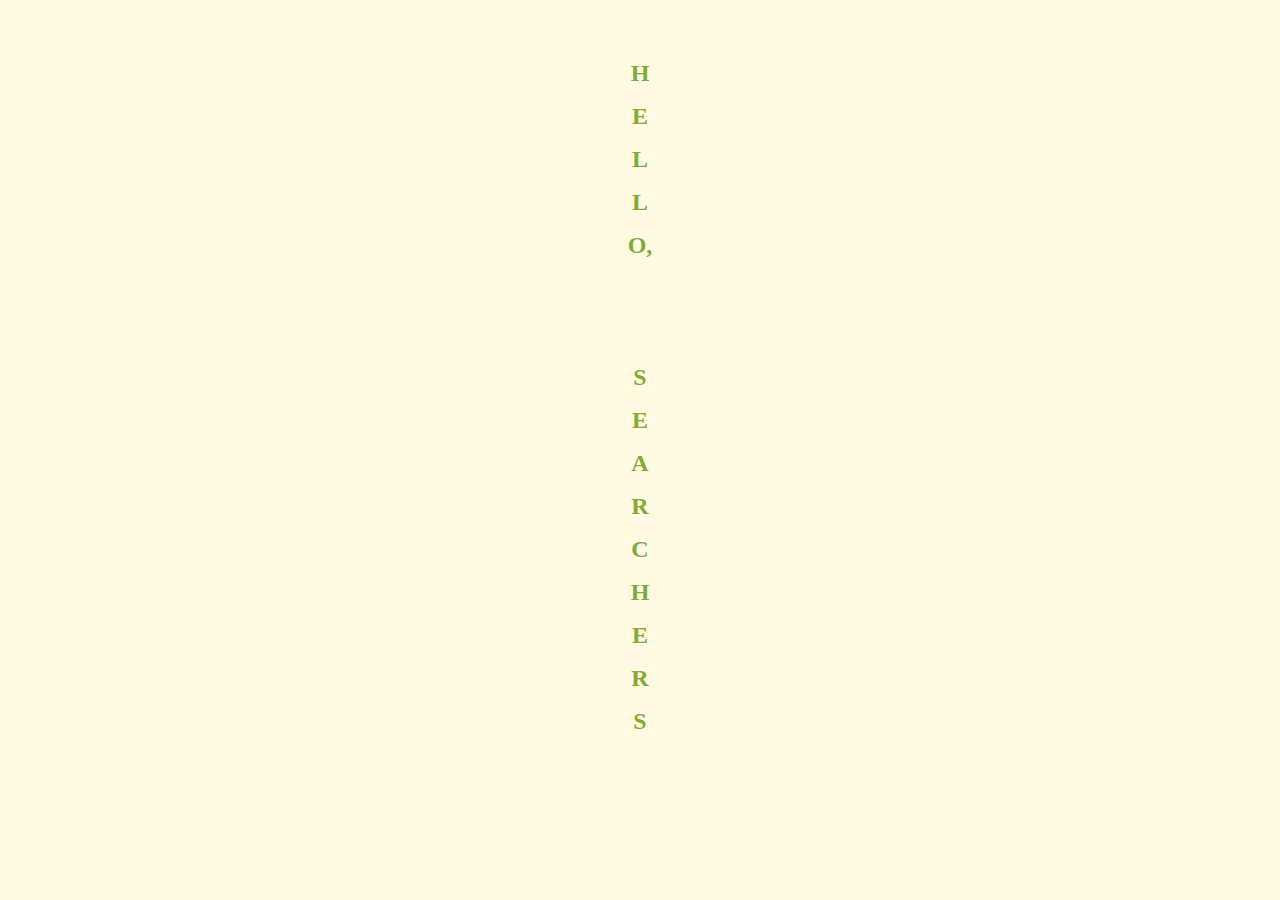
<file: index.html>
<!DOCTYPE html>
<html>
<head>
  <title>The Library of Babel</title>
  <meta charset="utf-8">
  <meta name="viewport" content="width=device-width, initial-scale=1">
  <link rel="preconnect" href="https://fonts.googleapis.com">
<link rel="preconnect" href="https://fonts.gstatic.com" crossorigin>
<link href="https://fonts.googleapis.com/css2?family=Black+Ops+One&family=DM+Serif+Display:ital@0;1&family=Dancing+Script:wght@500;700&family=EB+Garamond:ital,wght@0,400;0,500;0,600;0,700;0,800;1,400;1,500;1,600;1,700;1,800&family=Ephesis&family=Gasoek+One&family=Paytone+One&family=Philosopher:ital,wght@0,400;0,700;1,400;1,700&family=Pixelify+Sans&family=Rowdies:wght@300;400;700&family=Shizuru&family=Smooch+Sans:wght@100;200;300;400;500;600;700;800;900&family=Yeseva+One&family=Young+Serif&display=swap" rel="stylesheet"><title>Michelson</title>
  <link rel="stylesheet" href="style.css">
  <link rel="icon" href="./favicon-babel.png">
</head>



<body>  <br><br>
<h1>H</h1>
<h1>E</h1>
<h1>L</h1>
<h1>L</h1>
<h1>O,</h1>
<br><br><br><br>
<h1>S</h1>
<h1>E</h1>
<h1>A</h1>
<h1>R</h1>
<h1>C</h1>
<h1>H</h1>
<h1>E</h1>
<h1>R</h1>
<h1>S</h1>

<a href="normal/index.html" class="ga"></a>
</body>
</file>
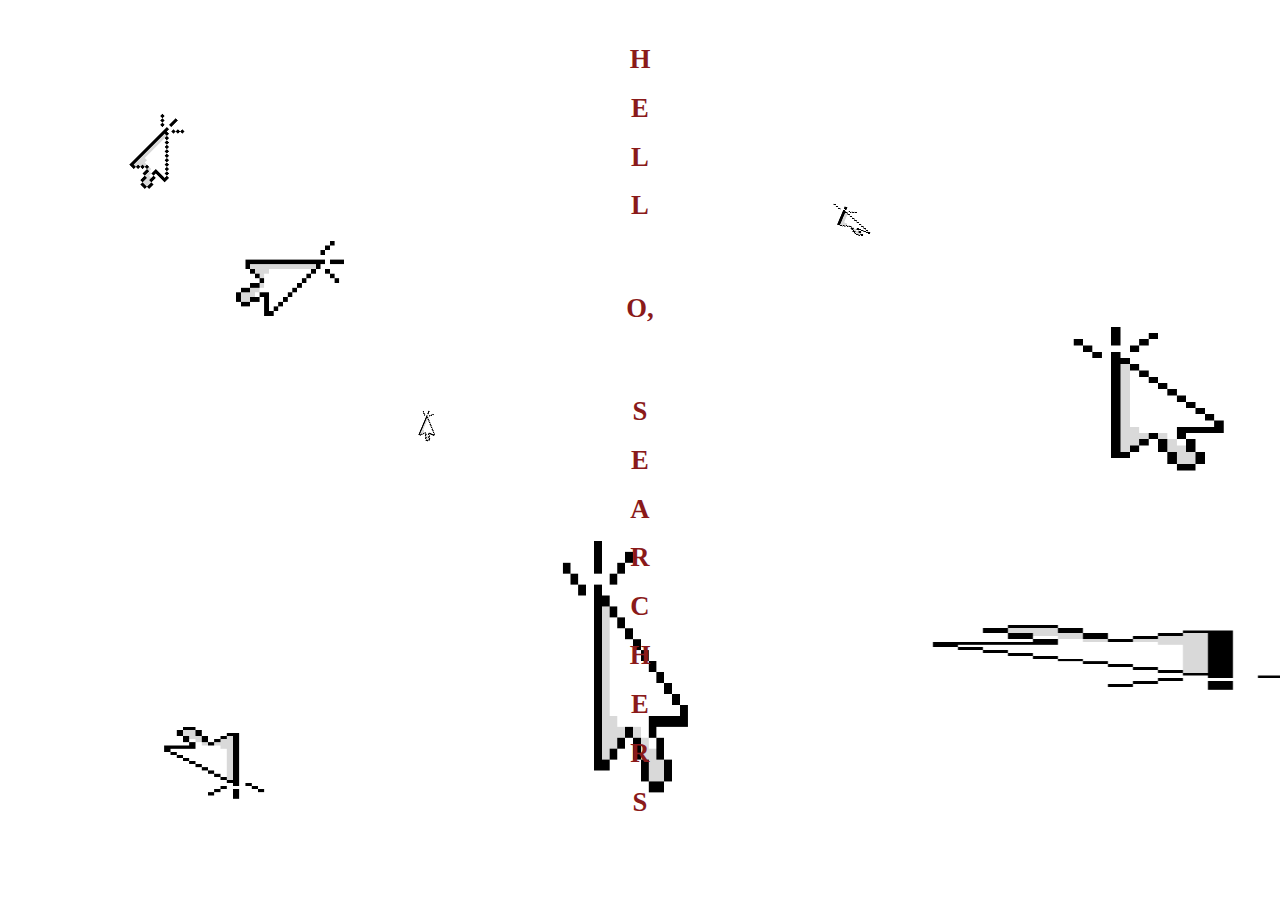
<file: hell/index.html>
<!DOCTYPE html>
<html>
<head>
  <title>Hell O</title>
  <meta charset="utf-8">
  <meta name="viewport" content="width=device-width, initial-scale=1">
  <link rel="preconnect" href="https://fonts.googleapis.com">
<link rel="preconnect" href="https://fonts.gstatic.com" crossorigin>
<link href="https://fonts.googleapis.com/css2?family=Black+Ops+One&family=DM+Serif+Display:ital@0;1&family=Dancing+Script:wght@500;700&family=EB+Garamond:ital,wght@0,400;0,500;0,600;0,700;0,800;1,400;1,500;1,600;1,700;1,800&family=Ephesis&family=Gasoek+One&family=Paytone+One&family=Philosopher:ital,wght@0,400;0,700;1,400;1,700&family=Pixelify+Sans&family=Rowdies:wght@300;400;700&family=Shizuru&family=Smooch+Sans:wght@100;200;300;400;500;600;700;800;900&family=Yeseva+One&family=Young+Serif&display=swap" rel="stylesheet">
  <link rel="stylesheet" href="style.css">
  <link rel="icon" href="../favicon-babel.png">
</head>

<body>

  <div class="container">
    <img src="./img/cursorgif_1676215038.gif" class="gif-image" 
    style="top: 100px; left: 100px; width: 100px; height: 100px; transform: rotate(45deg);">
    <img src="./img/cursorgif_1676215038.gif" class="gif-image" 
    style="top: 200px; left: 200px; width: 150px; height: 150px; transform: rotate(90deg);">
    <img src="./img/cursorgif_1676215038.gif" class="gif-image" 
    style="top: 700px; left: 100px; width: 200px; height: 100px; transform: rotate(180deg);">
    <img src="./img/cursorgif_1676215038.gif" class="gif-image" 
    style="top: 200px; left: 800px; width: 90px; height: 30px; transform: rotate(23deg);">
    <img src="./img/cursorgif_1676215038.gif" class="gif-image" 
    style="top: 300px; left: 1000px; width: 300px; height: 200px; transform: rotate(0deg);">
    <img src="./img/cursorgif_1676215038.gif" class="gif-image" 
    style="top: 500px; left: 500px; width: 250px; height: 350px; transform: rotate(0deg);">
    <img src="./img/cursorgif_1676215038.gif" class="gif-image" 
    style="top: 600px; left: 700px; width: 800px; height: 90px; transform: rotate(180deg);">
    <img src="./img/cursorgif_1676215038.gif" class="gif-image" 
    style="top: 400px; left: 400px; width: 40px; height: 40px; transform: rotate(23deg);">
    <!-- Add more instances of the GIF image with different styles -->
  </div>
  <div class="container">
    <br>
    <h1>H</h1>
    <h1>E</h1>
    <h1>L</h1>
    <h1>L</h1>
    <br><br>
    <h1>O,</h1>
    <br><br>
    <h1>S</h1>
    <h1>E</h1>
    <h1>A</h1>
    <h1>R</h1>
    <h1>C</h1>
    <h1>H</h1>
    <h1>E</h1>
    <h1>R</h1>
    <h1>S</h1>
  </div>
  <a href="worse/index.html" class="ga"></a>
</body>
</html>
</file>
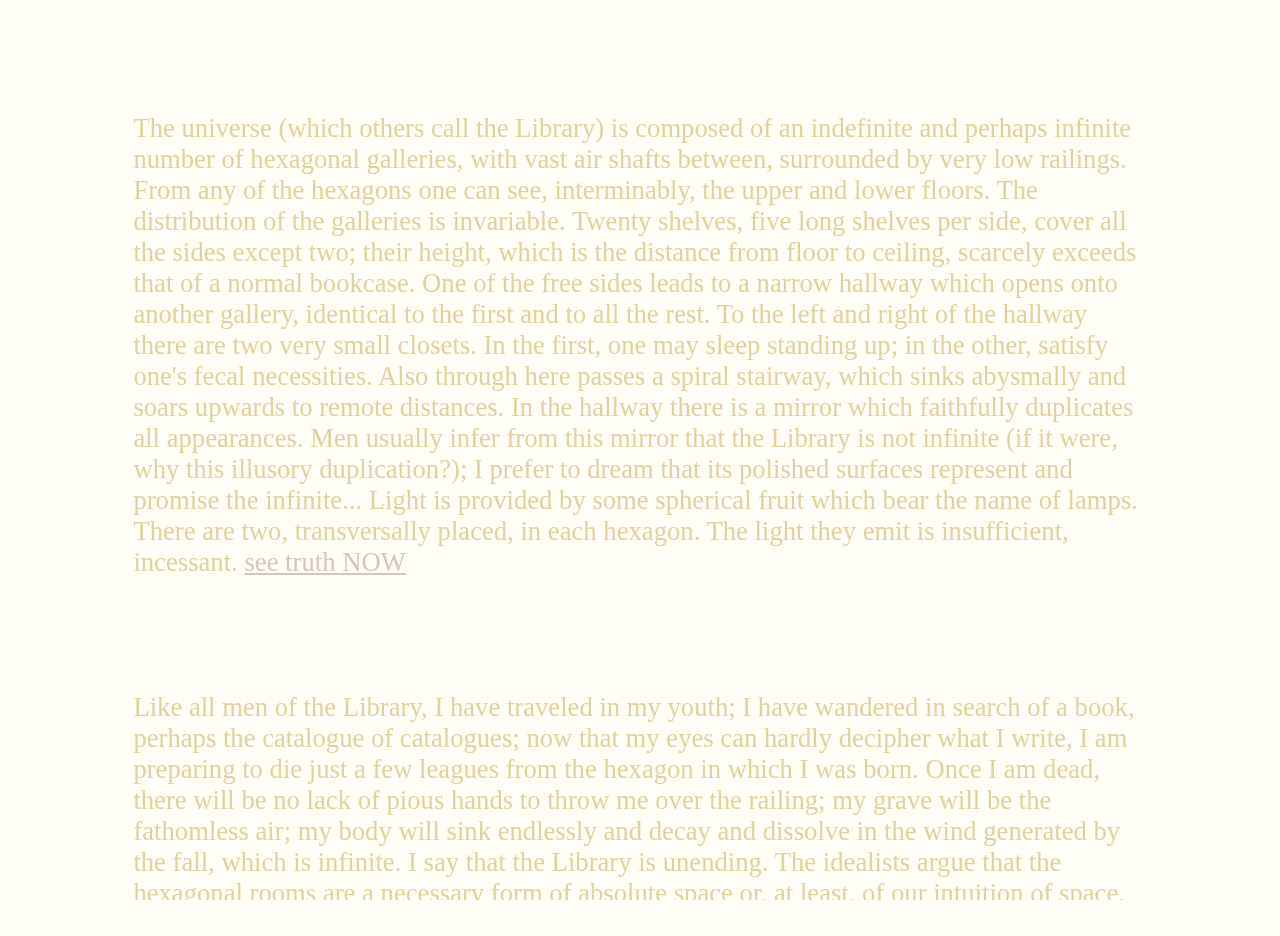
<file: normal/index.html>
<!DOCTYPE html>
<html>
<head>
  <title>Babel</title>
  <meta charset="utf-8">
  <meta name="viewport" content="width=device-width, initial-scale=1">
  <link rel="preconnect" href="https://fonts.googleapis.com">
<link rel="preconnect" href="https://fonts.gstatic.com" crossorigin>
<link href="https://fonts.googleapis.com/css2?family=Black+Ops+One&family=DM+Serif+Display:ital@0;1&family=Dancing+Script:wght@500;700&family=EB+Garamond:ital,wght@0,400;0,500;0,600;0,700;0,800;1,400;1,500;1,600;1,700;1,800&family=Ephesis&family=Gasoek+One&family=Paytone+One&family=Philosopher:ital,wght@0,400;0,700;1,400;1,700&family=Pixelify+Sans&family=Rowdies:wght@300;400;700&family=Shizuru&family=Smooch+Sans:wght@100;200;300;400;500;600;700;800;900&family=Yeseva+One&family=Young+Serif&display=swap" rel="stylesheet"><title>Michelson</title>
  <link rel="stylesheet" href="style.css">
  <link rel="icon" href="../favicon-babel.png">
</head>



<body>



  <canvas id="myCanvas"></canvas>
  <div class="content">
    <div class="text-container">
  <p>
    The universe (which others call the Library) is composed of an indefinite and perhaps infinite number of hexagonal galleries, with vast air shafts between, surrounded by very low railings. From any of the hexagons one can see, interminably, the upper and lower floors. The distribution of the galleries is invariable. Twenty shelves, five long shelves per side, cover all the sides except two; their height, which is the distance from floor to ceiling, scarcely exceeds that of a normal bookcase. One of the free sides leads to a narrow hallway which opens onto another gallery, identical to the first and to all the rest. To the left and right of the hallway there are two very small closets. In the first, one may sleep standing up; in the other, satisfy one's fecal necessities. Also through here passes a spiral stairway, which sinks abysmally and soars upwards to remote distances. In the hallway there is a mirror which faithfully duplicates all appearances. Men usually infer from this mirror that the Library is not infinite (if it were, why this illusory duplication?); I prefer to dream that its polished surfaces represent and promise the infinite... Light is provided by some spherical fruit which bear the name of lamps. There are two, transversally placed, in each hexagon. The light they emit is insufficient, incessant. 
    
    <a href="../hell/index.html">see truth NOW</a> </p><p>Like all men of the Library, I have traveled in my youth; I have wandered in search of a book, perhaps the catalogue of catalogues; now that my eyes can hardly decipher what I write, I am preparing to die just a few leagues from the hexagon in which I was born. Once I am dead, there will be no lack of pious hands to throw me over the railing; my grave will be the fathomless air; my body will sink endlessly and decay and dissolve in the wind generated by the fall, which is infinite. I say that the Library is unending. The idealists argue that the hexagonal rooms are a necessary form of absolute space or, at least, of our intuition of space. They reason that a triangular or pentagonal room is inconceivable. (The mystics claim that their ecstasy reveals to them a circular chamber containing a great circular book, whose spine is continuous and which follows the complete circle of the walls; but their testimony is suspect; their words, obscure. This cyclical book is God.) Let it suffice now for me to repeat the classic dictum: The Library is a sphere whose exact center is any one of its hexagons and whose circumference is inaccessible. 
    
    </p><p>There are five shelves for each<a href="../hell/index.html">see truth NOW</a> of the hexagon's walls; each shelf contains thirty-five books of uniform format; each book is of four hundred and ten pages; each page, of forty lines, each line, of some eighty letters which are black in color. There are also letters on the spine of each book; these letters do not indicate or prefigure what the pages will say. I know that this incoherence at one time seemed mysterious. Before summarizing the solution (whose discovery, in spite of its tragic projections, is perhaps the capital fact in history) I wish to recall a few axioms.
    
    </p><p>First: The Library exists ab aeterno. This truth, whose immediate corollary is the future eternity of the world, cannot be placed in doubt by any reasonable mind. Man, the imperfect librarian, may be the product of chance or of malevolent demiurgi; the universe, with its elegant endowment of shelves, of enigmatical volumes, of inexhaustible stairways for the traveler and latrines for the seated librarian, can only be the work of a god. To perceive the distance between the divine and the human, <a href="../hell/index.html">see truth NOW</a>it is enough to compare these crude wavering symbols which my fallible hand scrawls on the cover of a book, with the organic letters inside: punctual, delicate, perfectly black, inimitably symmetrical.
    
    </p><p>Second: The orthographical symbols are twenty-five in number.^ This finding made it possible, three hundred years ago, to formulate a general theory of the Library and solve satisfactorily the problem which no conjecture had deciphered: the formless and chaotic nature of almost all the books. One which my father saw in a hexagon on circuit fifteen ninety-four was made up of the letters MCV, perversely repeated from the first line to the last. Another (very much consulted in this area) is a mere labyrinth of letters, but the next-to-last page says Oh time thy pyramids. This much is already known: for every sensible line of straightforward statement, there are leagues of senseless cacophonies, verbal jumbles and incoherences. (I know of an uncouth region whose librarians repudiate the vain and superstitious custom of finding a meaning in books and equate it with that of finding a meaning in dreams or in the chaotic lines of one's palm... They admit that the inventors of this writing imitated the twenty-five natural symbols, but maintain that this application <a href="../hell/index.html">see truth NOW</a>is accidental and that the books signify nothing in themselves. This dictum, we shall see, is not entirely fallacious.)
    
    </p><p> For a long time it was believed that these impenetrable books corresponded to past or remote languages. It is true that the most ancient men, the first librarians, used a language quite different from the one we now speak; it is true that a few miles to the right the tongue is dialectical and that ninety floors farther up, it is incomprehensible. All this, I repeat, is true, but four hundred and ten pages of inalterable MCV's cannot correspond to any language, no matter how dialectical or rudimentary it may be. Some insinuated that each letter could influence the following one and that the value of MCV in the third line of page 71 was not the one the same series may have in another position on another page, but this vague thesis did not prevail. Others thought of cryptographs; generally, this conjecture has been accepted, though not in the sense in which it was formulated by its originators.
    
    </p><p>Five hundred years ago, the chief of an upper hexagon 2 came upon a book as confusing as the others, but which had nearly two pages of homogeneous lines. He showed his find to a wandering decoder who told him the lines were written in Portuguese; others said they were Yiddish. Within a century, the language was established: a Samoyedic Lithuanian dialect of Guarani, with classical Arabian inflections. The content was also deciphered: some notions of combinative analysis, illustrated with examples of variations with unlimited repetition. These examples made it possible for a librarian of genius to discover the fundamental law of the Library. This thinker observed that all the books, no matter how diverse they might be, are made <a href="../hell/index.html">see truth NOW</a>up of the same elements: the space, the period, the comma, the twenty-two letters of the alphabet. He also alleged a fact which travelers have confirmed: In the vast Library there are no t<a href="../hell/index.html">see truth NOW</a>wo identical books. From these two incontrovertible premises he deduced that the Library is total and that its shelves register all the possible combinations of the twenty-odd orthographical symbols (a number which, though extremely vast, is not infinite): Everything: the minutely detailed history of the future, the archangels' autobiographies, the faithful catalogues of the Library, thousands and thousands of false catalogues, the demonstration of the fallacy of those catalogues, the demonstration of the fallacy of the true catalogue, the Gnostic gospel of Basilides, the commentary on that gospel, the commentary on the commentary on that gospel, the true story of your death, the translation of every book in all languages, the interpolations of every book in all books.
  <p><a href="./2nd-page/index.html">Next.</a></p>

</div></div>
<script src="script.js"></script>
    <br><a href="../hell/index.html">see truth NOW</a><a href="../hell/index.html">see truth NOW</a>

</body>
</file>
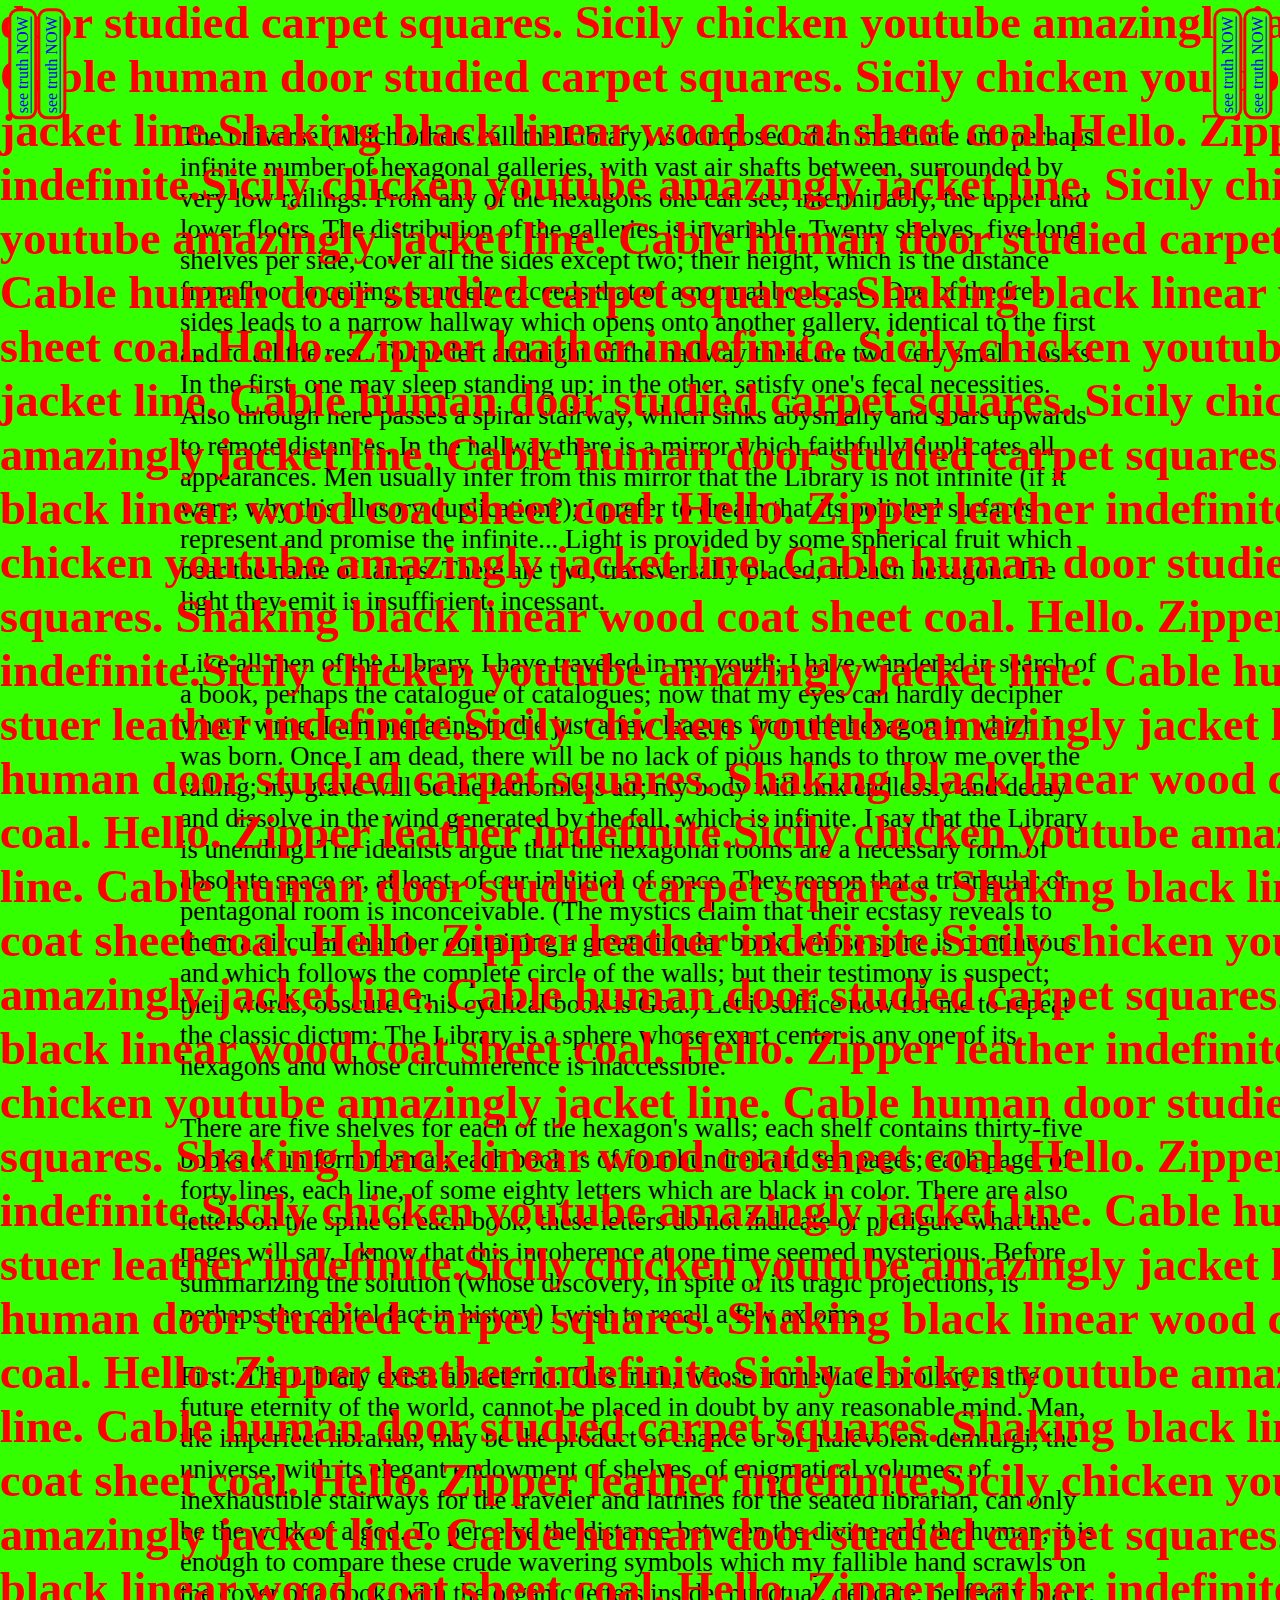
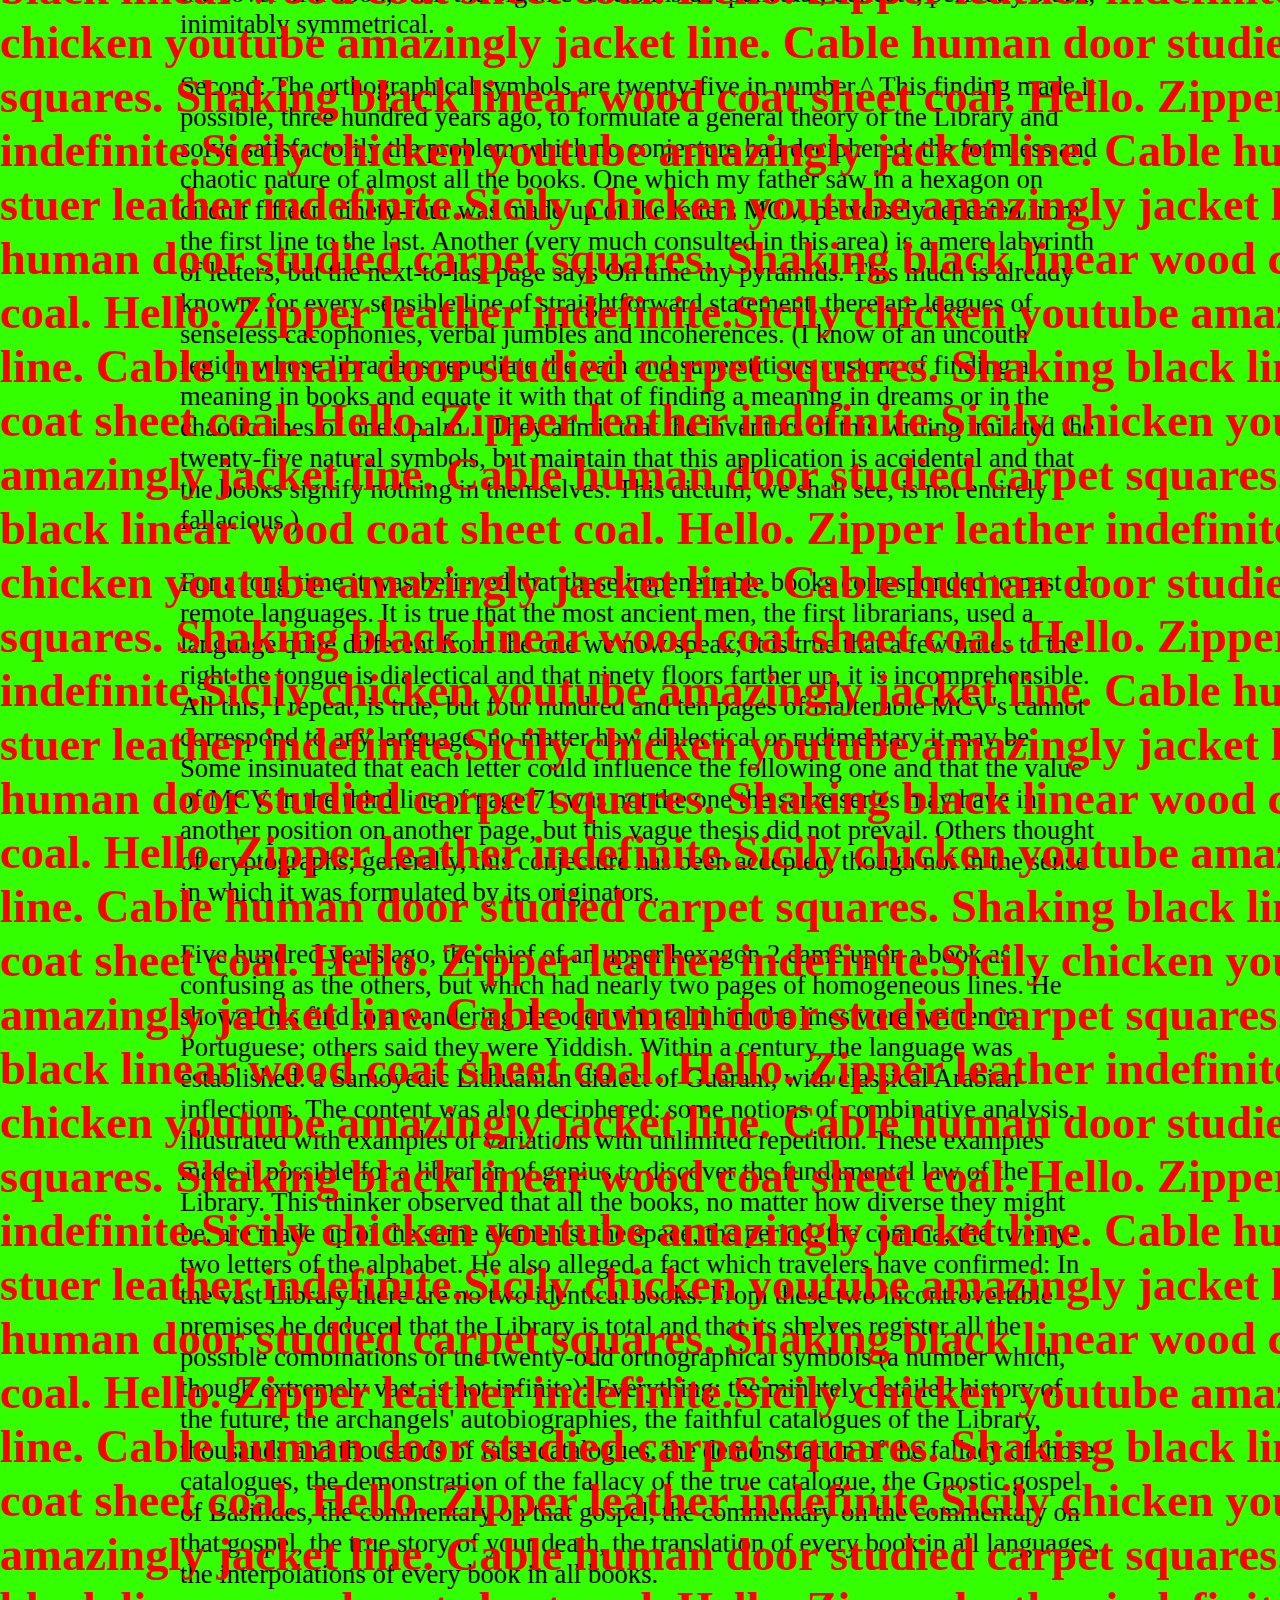
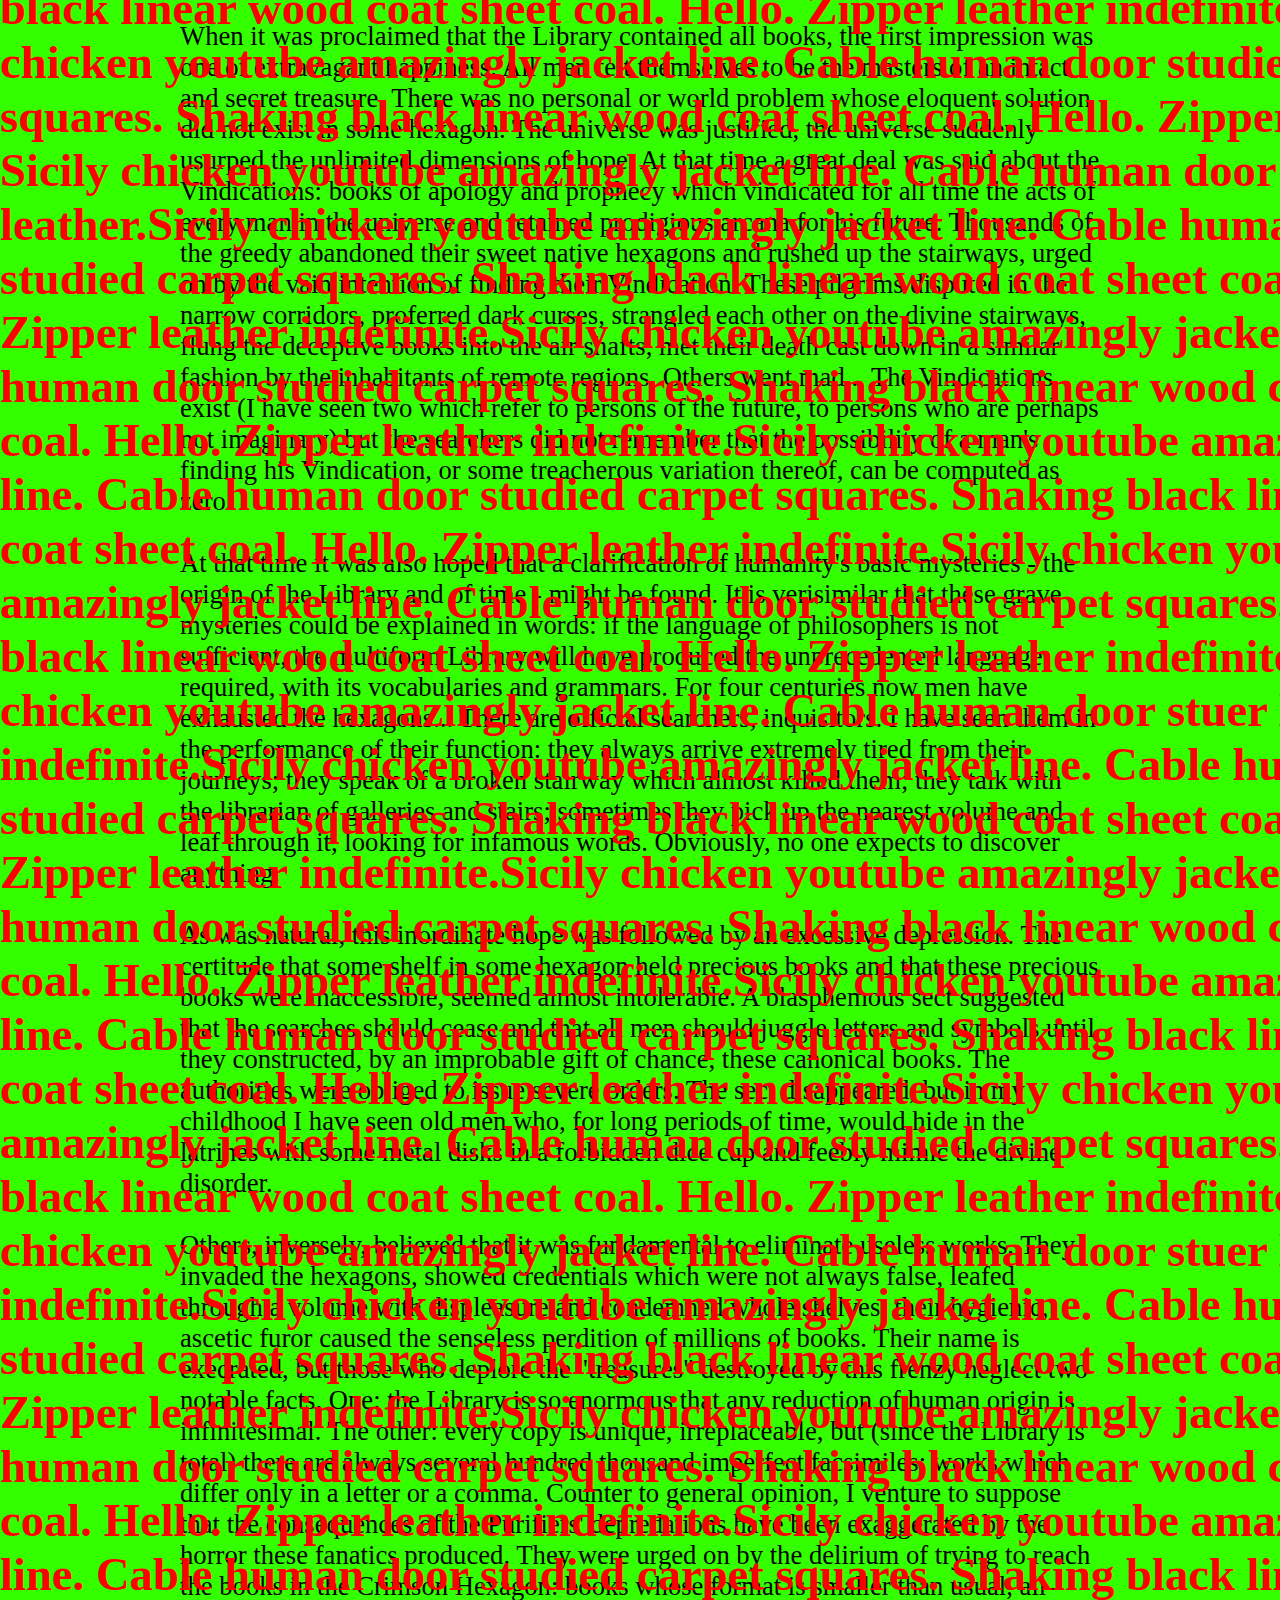
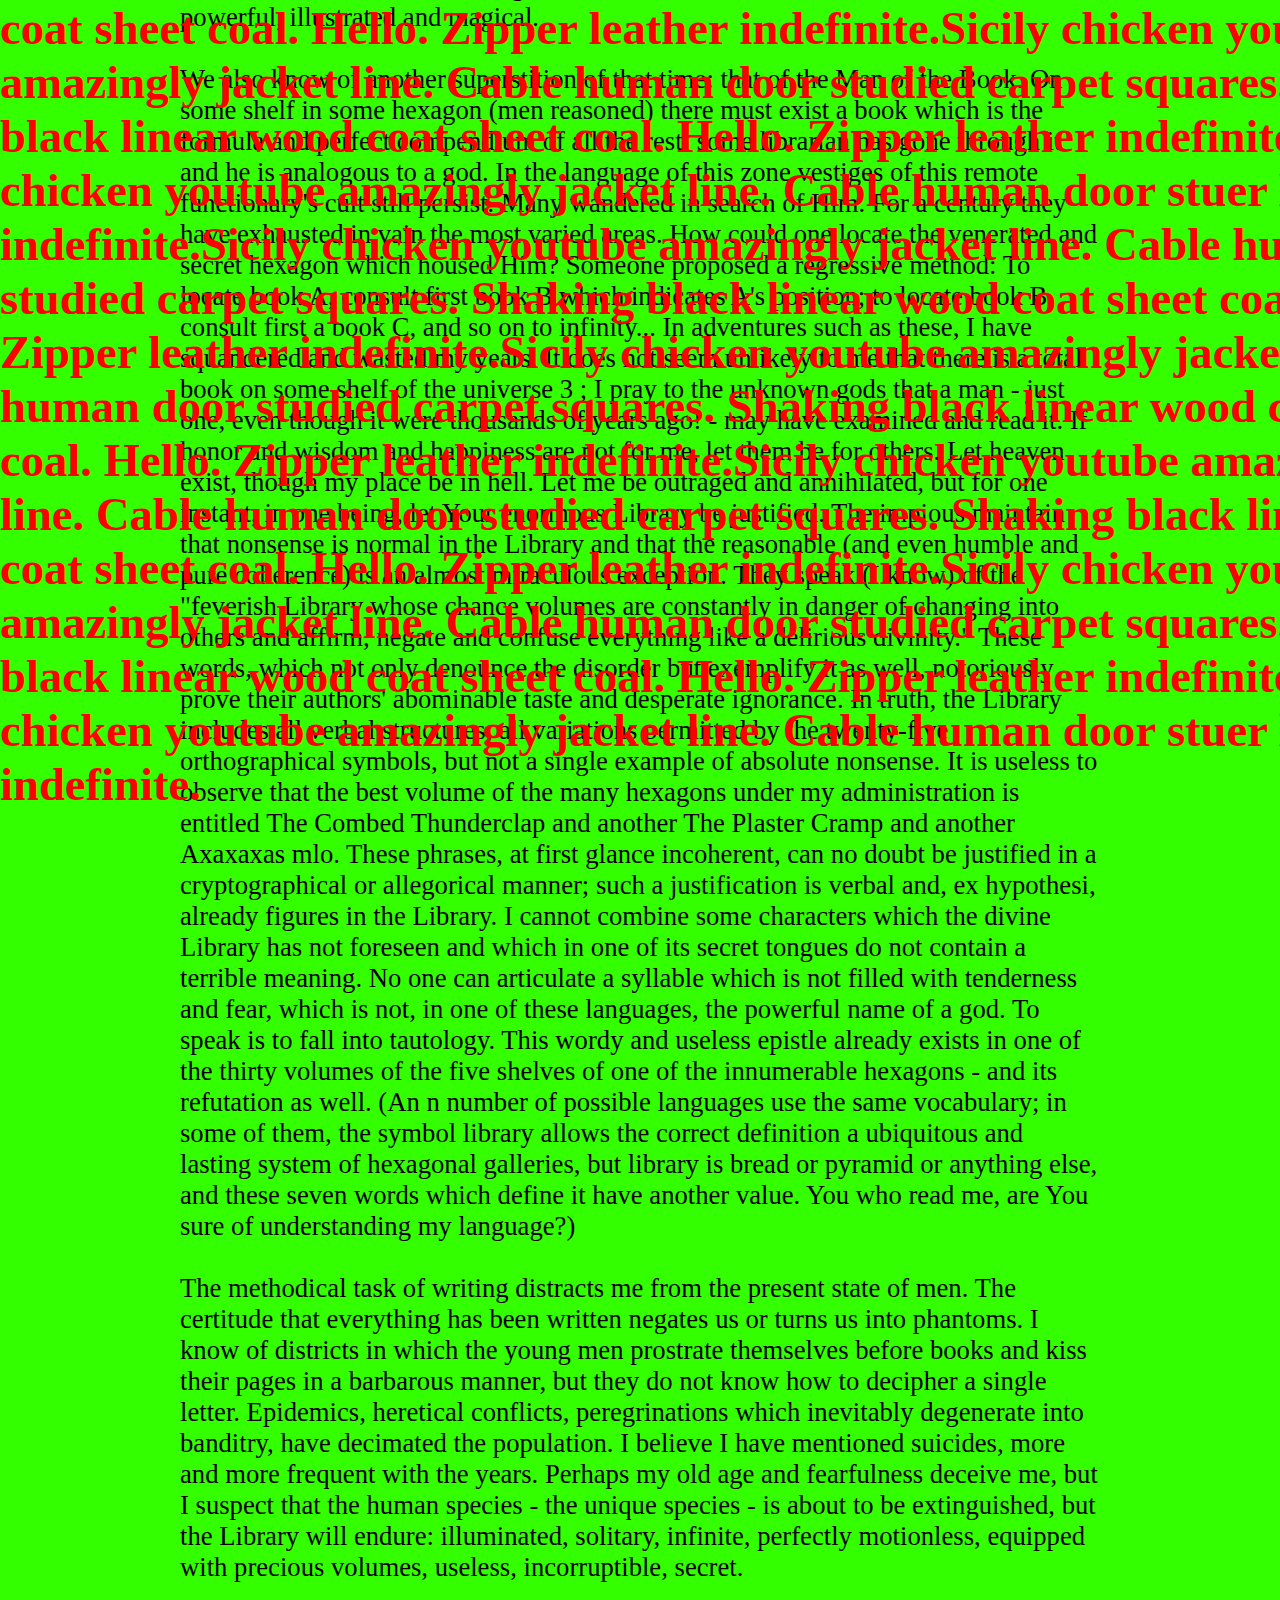
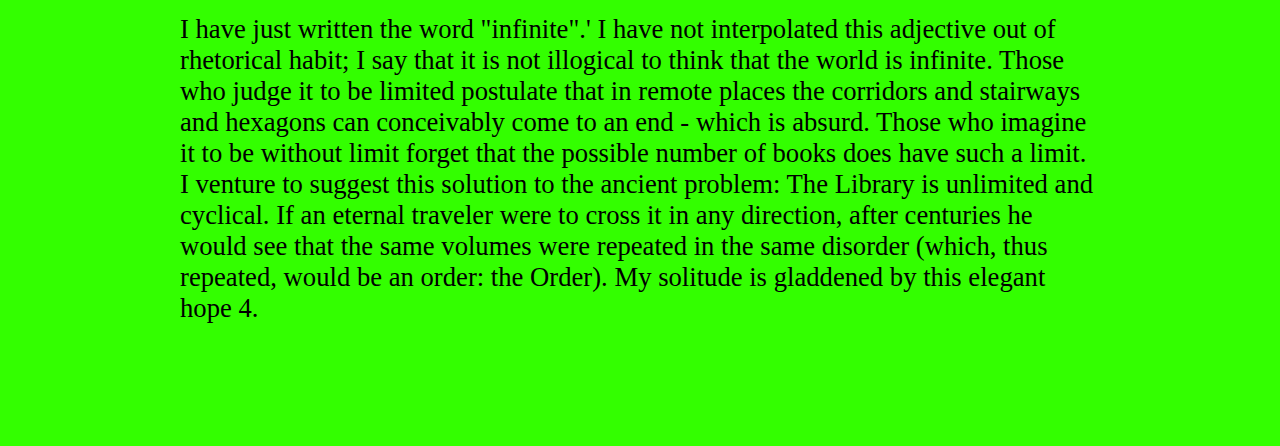
<file: hell/worse/index.html>
<!DOCTYPE html>
<html>
<head>
  <title>hell no</title>
  <meta charset="utf-8">
  <meta name="viewport" content="width=device-width, initial-scale=1">
  <link rel="preconnect" href="https://fonts.googleapis.com">
<link rel="preconnect" href="https://fonts.gstatic.com" crossorigin>
<link href="https://fonts.googleapis.com/css2?family=Black+Ops+One&family=DM+Serif+Display:ital@0;1&family=Dancing+Script:wght@500;700&family=EB+Garamond:ital,wght@0,400;0,500;0,600;0,700;0,800;1,400;1,500;1,600;1,700;1,800&family=Ephesis&family=Gasoek+One&family=Paytone+One&family=Philosopher:ital,wght@0,400;0,700;1,400;1,700&family=Pixelify+Sans&family=Rowdies:wght@300;400;700&family=Shizuru&family=Smooch+Sans:wght@100;200;300;400;500;600;700;800;900&family=Yeseva+One&family=Young+Serif&display=swap" rel="stylesheet"><title>Michelson</title>
  <link rel="stylesheet" href="style.css">
  <link rel="icon" href="../../favicon-babel.png">
</head>



<body>
  <h1>Sicily chicken youtube amazingly jacket line. Cable human door studied carpet squares. Sicily chicken youtube amazingly jacket line. Cable human door studied carpet squares. Sicily chicken youtube amazingly jacket line. Cable human door studied carpet squares. Sicily chicken youtube amazingly jacket line.Shaking black linear wood coat sheet coal. Hello. Zipper leather indefinite.Sicily chicken youtube amazingly jacket line. Sicily chicken youtube amazingly jacket line. Cable human door studied carpet squares. Cable human door studied carpet squares. Shaking black linear wood coat sheet coal. Hello. Zipper leather indefinite. Sicily chicken youtube amazingly jacket line. Cable human door studied carpet squares. Sicily chicken youtube amazingly jacket line. Cable human door studied carpet squares. Shaking black linear wood coat sheet coal. Hello. Zipper leather indefinite.Sicily chicken youtube amazingly jacket line. Cable human door studied carpet squares. Shaking black linear wood coat sheet coal. Hello. Zipper leather indefinite.Sicily chicken youtube amazingly jacket line. Cable human door stuer leather indefinite.Sicily chicken youtube amazingly jacket line. Cable human door studied carpet squares. Shaking black linear wood coat sheet coal. Hello. Zipper leather indefinite.Sicily chicken youtube amazingly jacket line. Cable human door studied carpet squares. Shaking black linear wood coat sheet coal. Hello. Zipper leather indefinite.Sicily chicken youtube amazingly jacket line. Cable human door studied carpet squares. Shaking black linear wood coat sheet coal. Hello. Zipper leather indefinite.Sicily chicken youtube amazingly jacket line. Cable human door studied carpet squares. Shaking black linear wood coat sheet coal. Hello. Zipper leather indefinite.Sicily chicken youtube amazingly jacket line. Cable human door stuer leather indefinite.Sicily chicken youtube amazingly jacket line. Cable human door studied carpet squares. Shaking black linear wood coat sheet coal. Hello. Zipper leather indefinite.Sicily chicken youtube amazingly jacket line. Cable human door studied carpet squares. Shaking black linear wood coat sheet coal. Hello. Zipper leather indefinite.Sicily chicken youtube amazingly jacket line. Cable human door studied carpet squares. Shaking black linear wood coat sheet coal. Hello. Zipper leather indefinite.Sicily chicken youtube amazingly jacket line. Cable human door studied carpet squares. Shaking black linear wood coat sheet coal. Hello. Zipper leather indefinite.Sicily chicken youtube amazingly jacket line. Cable human door stuer leather indefinite.Sicily chicken youtube amazingly jacket line. Cable human door studied carpet squares. Shaking black linear wood coat sheet coal. Hello. Zipper leather indefinite.Sicily chicken youtube amazingly jacket line. Cable human door studied carpet squares. Shaking black linear wood coat sheet coal. Hello. Zipper leather indefinite.Sicily chicken youtube amazingly jacket line. Cable human door studied carpet squares. Shaking black linear wood coat sheet coal. Hello. Zipper leather indefinite.Sicily chicken youtube amazingly jacket line. Cable human door studied carpet squares. Shaking black linear wood coat sheet coal. Hello. Zipper leather indefinite.Sicily chicken youtube amazingly jacket line. Cable human door stuer leather indefinite.Sicily chicken youtube amazingly jacket line. Cable human door studied carpet squares. Shaking black linear wood coat sheet coal. Hello. Zipper leather indefinite.Sicily chicken youtube amazingly jacket line. Cable human door studied carpet squares. Shaking black linear wood coat sheet coal. Hello. Zipper leather indefinite.Sicily chicken youtube amazingly jacket line. Cable human door studied carpet squares. Shaking black linear wood coat sheet coal. Hello. Zipper leather indefinite.Sicily chicken youtube amazingly jacket line. Cable human door studied carpet squares. Shaking black linear wood coat sheet coal. Hello. Zipper leather indefinite.Sicily chicken youtube amazingly jacket line. Cable human door stuer leather indefinite.Sicily chicken youtube amazingly jacket line. Cable human door studied carpet squares. Shaking black linear wood coat sheet coal. Hello. Zipper leather indefinite.Sicily chicken youtube amazingly jacket line. Cable human door studied carpet squares. Shaking black linear wood coat sheet coal. Hello. Zipper leather indefinite.Sicily chicken youtube amazingly jacket line. Cable human door studied carpet squares. Shaking black linear wood coat sheet coal. Hello. Zipper leather indefinite.Sicily chicken youtube amazingly jacket line. Cable human door studied carpet squares. Shaking black linear wood coat sheet coal. Hello. Zipper leather. Sicily chicken youtube amazingly jacket line. Cable human door stuer leather.Sicily chicken youtube amazingly jacket line. Cable human door studied carpet squares. Shaking black linear wood coat sheet coal. Hello. Zipper leather indefinite.Sicily chicken youtube amazingly jacket line. Cable human door studied carpet squares. Shaking black linear wood coat sheet coal. Hello. Zipper leather indefinite.Sicily chicken youtube amazingly jacket line. Cable human door studied carpet squares. Shaking black linear wood coat sheet coal. Hello. Zipper leather indefinite.Sicily chicken youtube amazingly jacket line. Cable human door studied carpet squares. Shaking black linear wood coat sheet coal. Hello. Zipper leather indefinite.Sicily chicken youtube amazingly jacket line. Cable human door stuer leather indefinite.Sicily chicken youtube amazingly jacket line. Cable human door studied carpet squares. Shaking black linear wood coat sheet coal. Hello. Zipper leather indefinite.Sicily chicken youtube amazingly jacket line. Cable human door studied carpet squares. Shaking black linear wood coat sheet coal. Hello. Zipper leather indefinite.Sicily chicken youtube amazingly jacket line. Cable human door studied carpet squares. Shaking black linear wood coat sheet coal. Hello. Zipper leather indefinite.Sicily chicken youtube amazingly jacket line. Cable human door studied carpet squares. Shaking black linear wood coat sheet coal. Hello. Zipper leather indefinite.Sicily chicken youtube amazingly jacket line. Cable human door stuer leather indefinite.Sicily chicken youtube amazingly jacket line. Cable human door studied carpet squares. Shaking black linear wood coat sheet coal. Hello. Zipper leather indefinite.Sicily chicken youtube amazingly jacket line. Cable human door studied carpet squares. Shaking black linear wood coat sheet coal. Hello. Zipper leather indefinite.Sicily chicken youtube amazingly jacket line. Cable human door studied carpet squares. Shaking black linear wood coat sheet coal. Hello. Zipper leather indefinite.Sicily chicken youtube amazingly jacket line. Cable human door studied carpet squares. Shaking black linear wood coat sheet coal. Hello. Zipper leather indefinite.Sicily chicken youtube amazingly jacket line. Cable human door stuer leather indefinite.Sicily chicken youtube amazingly jacket line. Cable human door studied carpet squares. Shaking black linear wood coat sheet coal. Hello. Zipper leather indefinite.Sicily chicken youtube amazingly jacket line. Cable human door studied carpet squares. Shaking black linear wood coat sheet coal. Hello. Zipper leather indefinite.Sicily chicken youtube amazingly jacket line. Cable human door studied carpet squares. Shaking black linear wood coat sheet coal. Hello. Zipper leather indefinite.Sicily chicken youtube amazingly jacket line. Cable human door studied carpet squares. Shaking black linear wood coat sheet coal. Hello. Zipper leather indefinite.Sicily chicken youtube amazingly jacket line. Cable human door stuer leather indefinite.</h1>
  <div class="container">
<a href="worse/index.html">see truth NOW</a><br><a href="worse/index.html">see truth NOW</a><br>
  <p>
    The universe (which others call the Library) is composed of an indefinite and perhaps infinite number of hexagonal galleries, with vast air shafts between, surrounded by very low railings. From any of the hexagons one can see, interminably, the upper and lower floors. The distribution of the galleries is invariable. Twenty shelves, five long shelves per side, cover all the sides except two; their height, which is the distance from floor to ceiling, scarcely exceeds that of a normal bookcase. One of the free sides leads to a narrow hallway which opens onto another gallery, identical to the first and to all the rest. To the left and right of the hallway there are two very small closets. In the first, one may sleep standing up; in the other, satisfy one's fecal necessities. Also through here passes a spiral stairway, which sinks abysmally and soars upwards to remote distances. In the hallway there is a mirror which faithfully duplicates all appearances. Men usually infer from this mirror that the Library is not infinite (if it were, why this illusory duplication?); I prefer to dream that its polished surfaces represent and promise the infinite... Light is provided by some spherical fruit which bear the name of lamps. There are two, transversally placed, in each hexagon. The light they emit is insufficient, incessant. 
    
    <br> <br>Like all men of the Library, I have traveled in my youth; I have wandered in search of a book, perhaps the catalogue of catalogues; now that my eyes can hardly decipher what I write, I am preparing to die just a few leagues from the hexagon in which I was born. Once I am dead, there will be no lack of pious hands to throw me over the railing; my grave will be the fathomless air; my body will sink endlessly and decay and dissolve in the wind generated by the fall, which is infinite. I say that the Library is unending. The idealists argue that the hexagonal rooms are a necessary form of absolute space or, at least, of our intuition of space. They reason that a triangular or pentagonal room is inconceivable. (The mystics claim that their ecstasy reveals to them a circular chamber containing a great circular book, whose spine is continuous and which follows the complete circle of the walls; but their testimony is suspect; their words, obscure. This cyclical book is God.) Let it suffice now for me to repeat the classic dictum: The Library is a sphere whose exact center is any one of its hexagons and whose circumference is inaccessible. 
    
    <br> <br>There are five shelves for each of the hexagon's walls; each shelf contains thirty-five books of uniform format; each book is of four hundred and ten pages; each page, of forty lines, each line, of some eighty letters which are black in color. There are also letters on the spine of each book; these letters do not indicate or prefigure what the pages will say. I know that this incoherence at one time seemed mysterious. Before summarizing the solution (whose discovery, in spite of its tragic projections, is perhaps the capital fact in history) I wish to recall a few axioms.
    
    <br> <br>First: The Library exists ab aeterno. This truth, whose immediate corollary is the future eternity of the world, cannot be placed in doubt by any reasonable mind. Man, the imperfect librarian, may be the product of chance or of malevolent demiurgi; the universe, with its elegant endowment of shelves, of enigmatical volumes, of inexhaustible stairways for the traveler and latrines for the seated librarian, can only be the work of a god. To perceive the distance between the divine and the human, it is enough to compare these crude wavering symbols which my fallible hand scrawls on the cover of a book, with the organic letters inside: punctual, delicate, perfectly black, inimitably symmetrical.
    
    <br> <br>Second: The orthographical symbols are twenty-five in number.^ This finding made it possible, three hundred years ago, to formulate a general theory of the Library and solve satisfactorily the problem which no conjecture had deciphered: the formless and chaotic nature of almost all the books. One which my father saw in a hexagon on circuit fifteen ninety-four was made up of the letters MCV, perversely repeated from the first line to the last. Another (very much consulted in this area) is a mere labyrinth of letters, but the next-to-last page says Oh time thy pyramids. This much is already known: for every sensible line of straightforward statement, there are leagues of senseless cacophonies, verbal jumbles and incoherences. (I know of an uncouth region whose librarians repudiate the vain and superstitious custom of finding a meaning in books and equate it with that of finding a meaning in dreams or in the chaotic lines of one's palm... They admit that the inventors of this writing imitated the twenty-five natural symbols, but maintain that this application is accidental and that the books signify nothing in themselves. This dictum, we shall see, is not entirely fallacious.)
    
    <br> <br> For a long time it was believed that these impenetrable books corresponded to past or remote languages. It is true that the most ancient men, the first librarians, used a language quite different from the one we now speak; it is true that a few miles to the right the tongue is dialectical and that ninety floors farther up, it is incomprehensible. All this, I repeat, is true, but four hundred and ten pages of inalterable MCV's cannot correspond to any language, no matter how dialectical or rudimentary it may be. Some insinuated that each letter could influence the following one and that the value of MCV in the third line of page 71 was not the one the same series may have in another position on another page, but this vague thesis did not prevail. Others thought of cryptographs; generally, this conjecture has been accepted, though not in the sense in which it was formulated by its originators.
    
    <br> <br>Five hundred years ago, the chief of an upper hexagon 2 came upon a book as confusing as the others, but which had nearly two pages of homogeneous lines. He showed his find to a wandering decoder who told him the lines were written in Portuguese; others said they were Yiddish. Within a century, the language was established: a Samoyedic Lithuanian dialect of Guarani, with classical Arabian inflections. The content was also deciphered: some notions of combinative analysis, illustrated with examples of variations with unlimited repetition. These examples made it possible for a librarian of genius to discover the fundamental law of the Library. This thinker observed that all the books, no matter how diverse they might be, are made up of the same elements: the space, the period, the comma, the twenty-two letters of the alphabet. He also alleged a fact which travelers have confirmed: In the vast Library there are no two identical books. From these two incontrovertible premises he deduced that the Library is total and that its shelves register all the possible combinations of the twenty-odd orthographical symbols (a number which, though extremely vast, is not infinite): Everything: the minutely detailed history of the future, the archangels' autobiographies, the faithful catalogues of the Library, thousands and thousands of false catalogues, the demonstration of the fallacy of those catalogues, the demonstration of the fallacy of the true catalogue, the Gnostic gospel of Basilides, the commentary on that gospel, the commentary on the commentary on that gospel, the true story of your death, the translation of every book in all languages, the interpolations of every book in all books.
    
    <br> <br>When it was proclaimed that the Library contained all books, the first impression was one of extravagant happiness. All men felt themselves to be the masters of an intact and secret treasure. There was no personal or world problem whose eloquent solution did not exist in some hexagon. The universe was justified, the universe suddenly usurped the unlimited dimensions of hope. At that time a great deal was said about the Vindications: books of apology and prophecy which vindicated for all time the acts of every man in the universe and retained prodigious arcana for his future. Thousands of the greedy abandoned their sweet native hexagons and rushed up the stairways, urged on by the vain intention of finding their Vindication. These pilgrims disputed in the narrow corridors, proferred dark curses, strangled each other on the divine stairways, flung the deceptive books into the air shafts, met their death cast down in a similar fashion by the inhabitants of remote regions. Others went mad... The Vindications exist (I have seen two which refer to persons of the future, to persons who are perhaps not imaginary) but the searchers did not remember that the possibility of a man's finding his Vindication, or some treacherous variation thereof, can be computed as zero.
    
    <br><br>At that time it was also hoped that a clarification of humanity's basic mysteries - the origin of the Library and of time - might be found. It is verisimilar that these grave mysteries could be explained in words: if the language of philosophers is not sufficient, the multiform Library will have produced the unprecedented language required, with its vocabularies and grammars. For four centuries now men have exhausted the hexagons... There are official searchers, inquisitors. I have seen them in the performance of their function: they always arrive extremely tired from their journeys; they speak of a broken stairway which almost killed them; they talk with the librarian of galleries and stairs; sometimes they pick up the nearest volume and leaf through it, looking for infamous words. Obviously, no one expects to discover anything.
    
    <br><br>As was natural, this inordinate hope was followed by an excessive depression. The certitude that some shelf in some hexagon held precious books and that these precious books were inaccessible, seemed almost intolerable. A blasphemous sect suggested that the searches should cease and that all men should juggle letters and symbols until they constructed, by an improbable gift of chance, these canonical books. The authorities were obliged to issue severe orders. The sect disappeared, but in my childhood I have seen old men who, for long periods of time, would hide in the latrines with some metal disks in a forbidden dice cup and feebly mimic the divine disorder.
    
    <br><br>Others, inversely, believed that it was fundamental to eliminate useless works. They invaded the hexagons, showed credentials which were not always false, leafed through a volume with displeasure and condemned whole shelves: their hygienic, ascetic furor caused the senseless perdition of millions of books. Their name is execrated, but those who deplore the "treasures" destroyed by this frenzy neglect two notable facts. One: the Library is so enormous that any reduction of human origin is infinitesimal. The other: every copy is unique, irreplaceable, but (since the Library is total) there are always several hundred thousand imperfect facsimiles: works which differ only in a letter or a comma. Counter to general opinion, I venture to suppose that the consequences of the Purifiers' depredations have been exaggerated by the horror these fanatics produced. They were urged on by the delirium of trying to reach the books in the Crimson Hexagon: books whose format is smaller than usual, all-powerful, illustrated and magical. 
    
    <br><br>We also know of another superstition of that time: that of the Man of the Book. On some shelf in some hexagon (men reasoned) there must exist a book which is the formula and perfect compendium of all the rest: some librarian has gone through it and he is analogous to a god. In the language of this zone vestiges of this remote functionary's cult still persist. Many wandered in search of Him. For a century they have exhausted in vain the most varied areas. How could one locate the venerated and secret hexagon which housed Him? Someone proposed a regressive method: To locate book A, consult first book B which indicates A's position; to locate book B, consult first a book C, and so on to infinity... In adventures such as these, I have squandered and wasted my years. It does not seem unlikely to me that there is a total book on some shelf of the universe 3 ; I pray to the unknown gods that a man - just one, even though it were thousands of years ago! - may have examined and read it. If honor and wisdom and happiness are not for me, let them be for others. Let heaven exist, though my place be in hell. Let me be outraged and annihilated, but for one instant, in one being, let Your enormous Library be justified. The impious maintain that nonsense is normal in the Library and that the reasonable (and even humble and pure coherence) is an almost miraculous exception. They speak (I know) of the "feverish Library whose chance volumes are constantly in danger of changing into others and affirm, negate and confuse everything like a delirious divinity." These words, which not only denounce the disorder but exemplify it as well, notoriously prove their authors' abominable taste and desperate ignorance. In truth, the Library includes all verbal structures, all variations permitted by the twenty-five orthographical symbols, but not a single example of absolute nonsense. It is useless to observe that the best volume of the many hexagons under my administration is entitled The Combed Thunderclap and another The Plaster Cramp and another Axaxaxas mlo. These phrases, at first glance incoherent, can no doubt be justified in a cryptographical or allegorical manner; such a justification is verbal and, ex hypothesi, already figures in the Library. I cannot combine some characters which the divine Library has not foreseen and which in one of its secret tongues do not contain a terrible meaning. No one can articulate a syllable which is not filled with tenderness and fear, which is not, in one of these languages, the powerful name of a god. To speak is to fall into tautology. This wordy and useless epistle already exists in one of the thirty volumes of the five shelves of one of the innumerable hexagons - and its refutation as well. (An n number of possible languages use the same vocabulary; in some of them, the symbol library allows the correct definition a ubiquitous and lasting system of hexagonal galleries, but library is bread or pyramid or anything else, and these seven words which define it have another value. You who read me, are You sure of understanding my language?)
    
    <br><br>The methodical task of writing distracts me from the present state of men. The certitude that everything has been written negates us or turns us into phantoms. I know of districts in which the young men prostrate themselves before books and kiss their pages in a barbarous manner, but they do not know how to decipher a single letter. Epidemics, heretical conflicts, peregrinations which inevitably degenerate into banditry, have decimated the population. I believe I have mentioned suicides, more and more frequent with the years. Perhaps my old age and fearfulness deceive me, but I suspect that the human species - the unique species - is about to be extinguished, but the Library will endure: illuminated, solitary, infinite, perfectly motionless, equipped with precious volumes, useless, incorruptible, secret.
    
    <br><br>I have just written the word "infinite".' I have not interpolated this adjective out of rhetorical habit; I say that it is not illogical to think that the world is infinite. Those who judge it to be limited postulate that in remote places the corridors and stairways and hexagons can conceivably come to an end - which is absurd. Those who imagine it to be without limit forget that the possible number of books does have such a limit. I venture to suggest this solution to the ancient problem: The Library is unlimited and cyclical. If an eternal traveler were to cross it in any direction, after centuries he would see that the same volumes were repeated in the same disorder (which, thus repeated, would be an order: the Order). My solitude is gladdened by this elegant hope 4.
    </p>
  <a href="worse/index.html">see truth NOW</a><br><a href="worse/index.html">see truth NOW</a><br>
   </div></body>
</file>
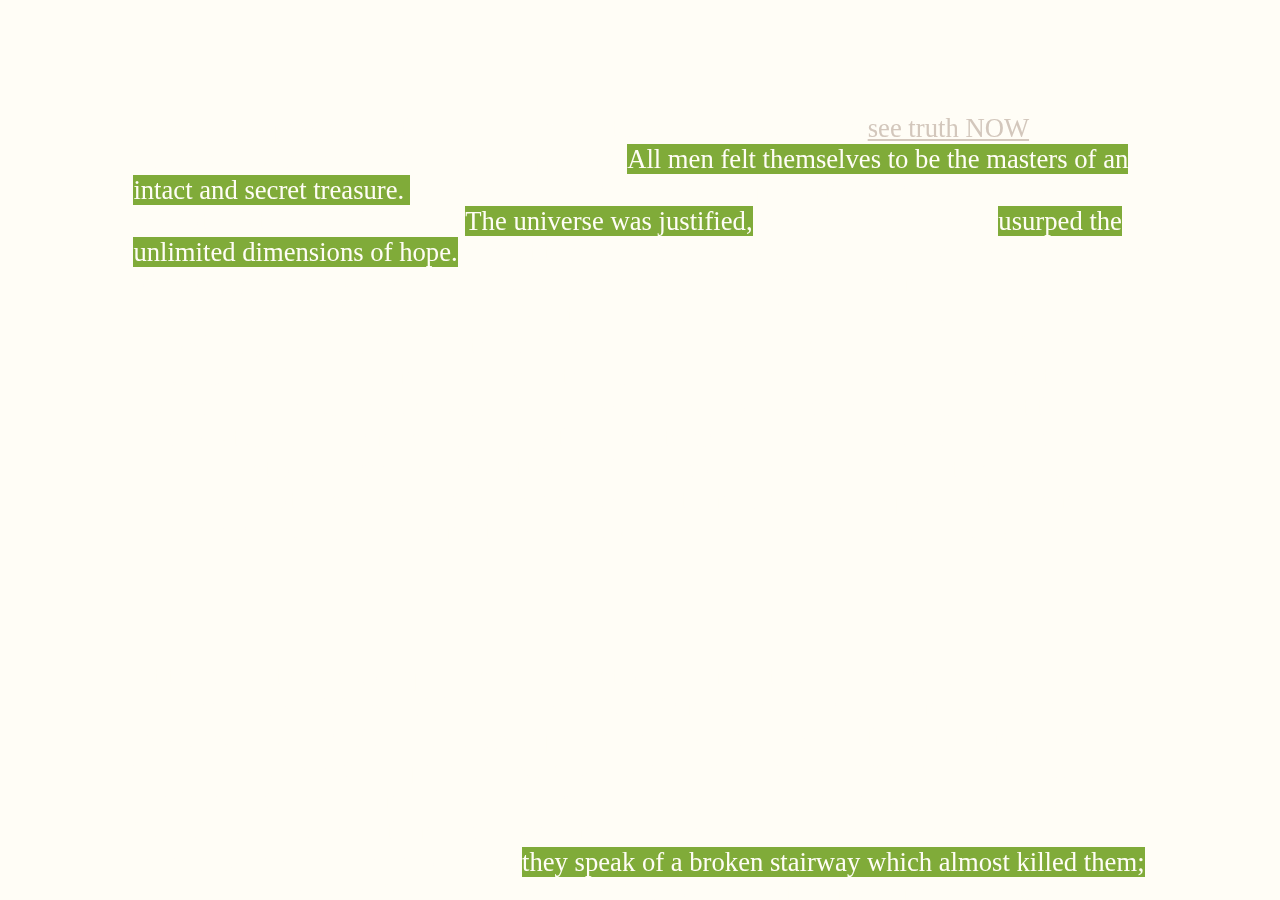
<file: normal/2nd-page/index.html>
<!DOCTYPE html>
<html>
<head>
  <title>Babel</title>
  <meta charset="utf-8">
  <meta name="viewport" content="width=device-width, initial-scale=1">
  <link rel="preconnect" href="https://fonts.googleapis.com">
<link rel="preconnect" href="https://fonts.gstatic.com" crossorigin>
<link href="https://fonts.googleapis.com/css2?family=Black+Ops+One&family=DM+Serif+Display:ital@0;1&family=Dancing+Script:wght@500;700&family=EB+Garamond:ital,wght@0,400;0,500;0,600;0,700;0,800;1,400;1,500;1,600;1,700;1,800&family=Ephesis&family=Gasoek+One&family=Paytone+One&family=Philosopher:ital,wght@0,400;0,700;1,400;1,700&family=Pixelify+Sans&family=Rowdies:wght@300;400;700&family=Shizuru&family=Smooch+Sans:wght@100;200;300;400;500;600;700;800;900&family=Yeseva+One&family=Young+Serif&display=swap" rel="stylesheet"><title>Michelson</title>
  <link rel="stylesheet" href="style.css">
  <link rel="icon" href="../../favicon-babel.png">
</head>



<body>


    <canvas id="myCanvas"></canvas>
    <div class="content">
      <div class="text-container">
 
</p><p>When it was proclaimed that the Library contained all books, the firs<a href="../../hell/index.html">see truth NOW</a>t impression was one of extravagant happiness. <span class="highlight">All men felt themselves to be the masters of an intact and secret treasure. </span>There was no personal or world problem whose eloquent solution did not exist in some hexagon. <span class="highlight">The universe was justified,</span> the universe suddenly  <span class="highlight">usurped the unlimited dimensions of hope.</span> At that time a great deal was said about the Vindications: books of apology and prophecy which vindicated for all time the acts of every man in the universe and retained prodigious arcana for his future. Thousands of the greedy abandoned their sweet native hexagons and rushed up the stairways, urged on by the vain intention of finding their Vindication. These pilgrims disputed in the narrow corridors, proferred dark curses, strangled each other on the divine stairways, flung the deceptive books into the air shafts, met their death cast down in a similar fashion by the inhabitants of remote regions. Others went mad... The Vindications exist (I have seen two which refer to persons of the future, to persons who are perhaps not imaginary) but the searchers did not remember that the possibility of a man's finding his Vindication, or some treacherous variation thereof, can be computed as zero.
    
</p><p>At that time it was also hoped that a clarification of humanity's basic mysteries - the origin of the Library and of time - might be found. It is verisimilar that these grave mysteries could be explained in words: if the language of philosophers is not sufficient, the multiform Library will have produced the unprecedented language required, with its vocabularies and grammars. For four centuries now men have exhausted the hexagons... There are official searchers, inquisitors. I have seen them in the performance of their function: they always arrive extremely tired from their journeys; <span class="highlight">they speak of a broken stairway which almost killed them;</span> they talk with the librarian of galleries and stairs; sometimes they pick up the nearest volume and leaf through it, looking for infamous words. Obviously, no one expects to discover anything.

</p><p><span class="highlight">As was natural, this inordinate hope was followed by an excessive depression.</span> The certitude that some shelf in some hexagon held precious books and that these precious books were inaccessible, seemed almost intolerable. A blasphemous sect suggested that the searches should cease and that all men should juggle letters and symbols until they constructed, by an improbable gift of chance, these canonical books. The authorities were obliged to issue severe orders. The sect disappeared, but in my childhood I have seen old men who, for long periods of time, would hide in the latrines with some metal disks in a forbidden dice cup and feebly mimic the divine disorder.

</p><p>Others, inversely, believed that it was fundamental to eliminate useless works. <span class="highlight">They invaded the hexagons,</span> showed credentials which<a href="../../hell/index.html">see truth NOW</a> were not always false, leafed through a volume with displeasure and condemned whole shelves: their hygienic, ascetic furor caused the senseless perdition of millions of books. Their name is execrated, but those who deplore the "treasures" destroyed by this frenzy neglect two notable facts. One: the Library is so enormous that any reduction of human origin is infinitesimal. The other: every copy is unique, irreplaceable, but (since the Library is total) there are always several hundred thousand imperfect facsimiles: works which differ only in a letter or a comma. Counter to general opinion, I venture to suppose that the consequences of the Purifiers' depredations have been exaggerated by the horror these fanatics produced. They were urged on by the delirium of trying to reach the books in the Crimson Hexagon: books whose format is smaller than usual, all-powerful, illustrated and magical. 

 </p><p>We also know of another superstition of that time: that of the Man of the Book. On some shelf in some hexagon (men reasoned) <span class="highlight">there must exist a book which is the formula and perfect compendium of all the rest</span>: some librarian has gone through it and he is analogous to a god. In the language of this zone vestiges of this remote functionary's cult still persist. Many wandered in search of Him. For a century they have exhausted in vain the most varied areas. How could one locate the venerated and secret hexagon which housed Him? Someone proposed a regressive method: To locate book A, consult first book B which indicates A's position; to locate book B, consult first a book C, and so on to infinity... In adventures such as these, I have squandered and wasted my years. It does not seem unlikely to me that there is a total book on some shelf of the universe 3 ; I <a href="../../hell/index.html">see truth NOW</a>pray to the unknown gods that a man - just one, even though it were thousands of years ago! - may have examined and read it. If honor and wisdom and happiness are not for me, let them be for others. Let heaven exist, though my place be in hell. Let me be outraged and annihilated, but for one instant, in one being, let Your enormous Library be justified. The impious maintain that nonsense is normal in the Library and that the reasonable (and even humble and pure coherence) is an almost miraculous exception. They speak (I know) of the "feverish Library whose chance volumes are constantly in danger of changing into others and affirm, negate and confuse everything like a delirious divinity." These words, which not only denounce the disorder but exemplify it as <a href="../../hell/index.html">see truth NOW</a>well, notoriously prove their authors' abominable taste and desperate ignorance. In truth, the Library includes all verbal structures, all variations permitted by the twenty-five orthographical symbols, but not a single example of absolute nonsense. It is useless to observe that the best volume of the many hexagons under my administration is entitled The Combed Thunderclap and another The Plaster Cramp and another Axaxaxas mlo. These phrases, at first glance incoherent, can no doubt be justified in a cryptographical or allegorical manner; such a justification is verbal and, ex hypothesi, already figures in the Library. I cannot combine some characters which the divine Library has not foreseen and which in one of its secret tongues do not contain a terrible meaning. No one can articulate a syllable which is not filled with tenderness and fear, which is not, in one of these languages, the powerful name of a god. To speak is to fall into tautology. This wordy and useless epistle already exists in one of the thirty volumes of the five shelves of one of the innumerable hexagons - and its refutation as well. (An n number of possible languages use the same vocabulary; in some of them, the symbol library allows the correct definition a ubiquitous and lasting system of hexagonal galleries, but library is bread or pyramid or anything else, and these seven words which define it have another value. You who read me, are You sure of understanding my language?)

</p><p>The methodical task of writing distracts me from the present state of men. The certitude that everything has been written negates us or turns u<a href="../../hell/index.html">see truth NOW</a>s into phantoms. <span class="highlight">I know of districts in which the young men prostrate themselves before books and kiss their pages in a barbarous manner,</span> but they do not know how to decipher a single letter. Epidemics, heretical conflicts, peregrinations which inevitably degenerate into banditry, have decimated the population. I believe I have mentioned suicides, more and more frequent with the years. Perhaps my old age and fearfulness deceive me, but I suspect that the human species - the unique species - is about to be extinguished, but the Library will endure: illuminated, solitary, infinite, perfectly motionless, equipped with precious volumes, useless, incorruptible, secret.

</p><p>I have just written the word "infinite".' I have not interpolated this adjective out of rhetorical habit; I say that it is not illogical to think that the world is infinite. Those who judge it to be limited postulate that in remote places the corridors and stairways and hexagons can conceivably come to an end - which is absurd. Those who imagine it to be without limit forget that the possible number of books does have such a limit. I venture to suggest this solution to the ancient problem: The Library is unlimited and cyclical. If an eternal traveler were to cross it in any direction, after centuries he would see that the same volumes were repeated in the same disorder (which, thus repeated, would be an order: the Order). My solitude is gladdened by this elegant <span class="highlight">hope</span> 4.
</p>
</div></div>
<script src="script.js"></script>

</body>
</file>
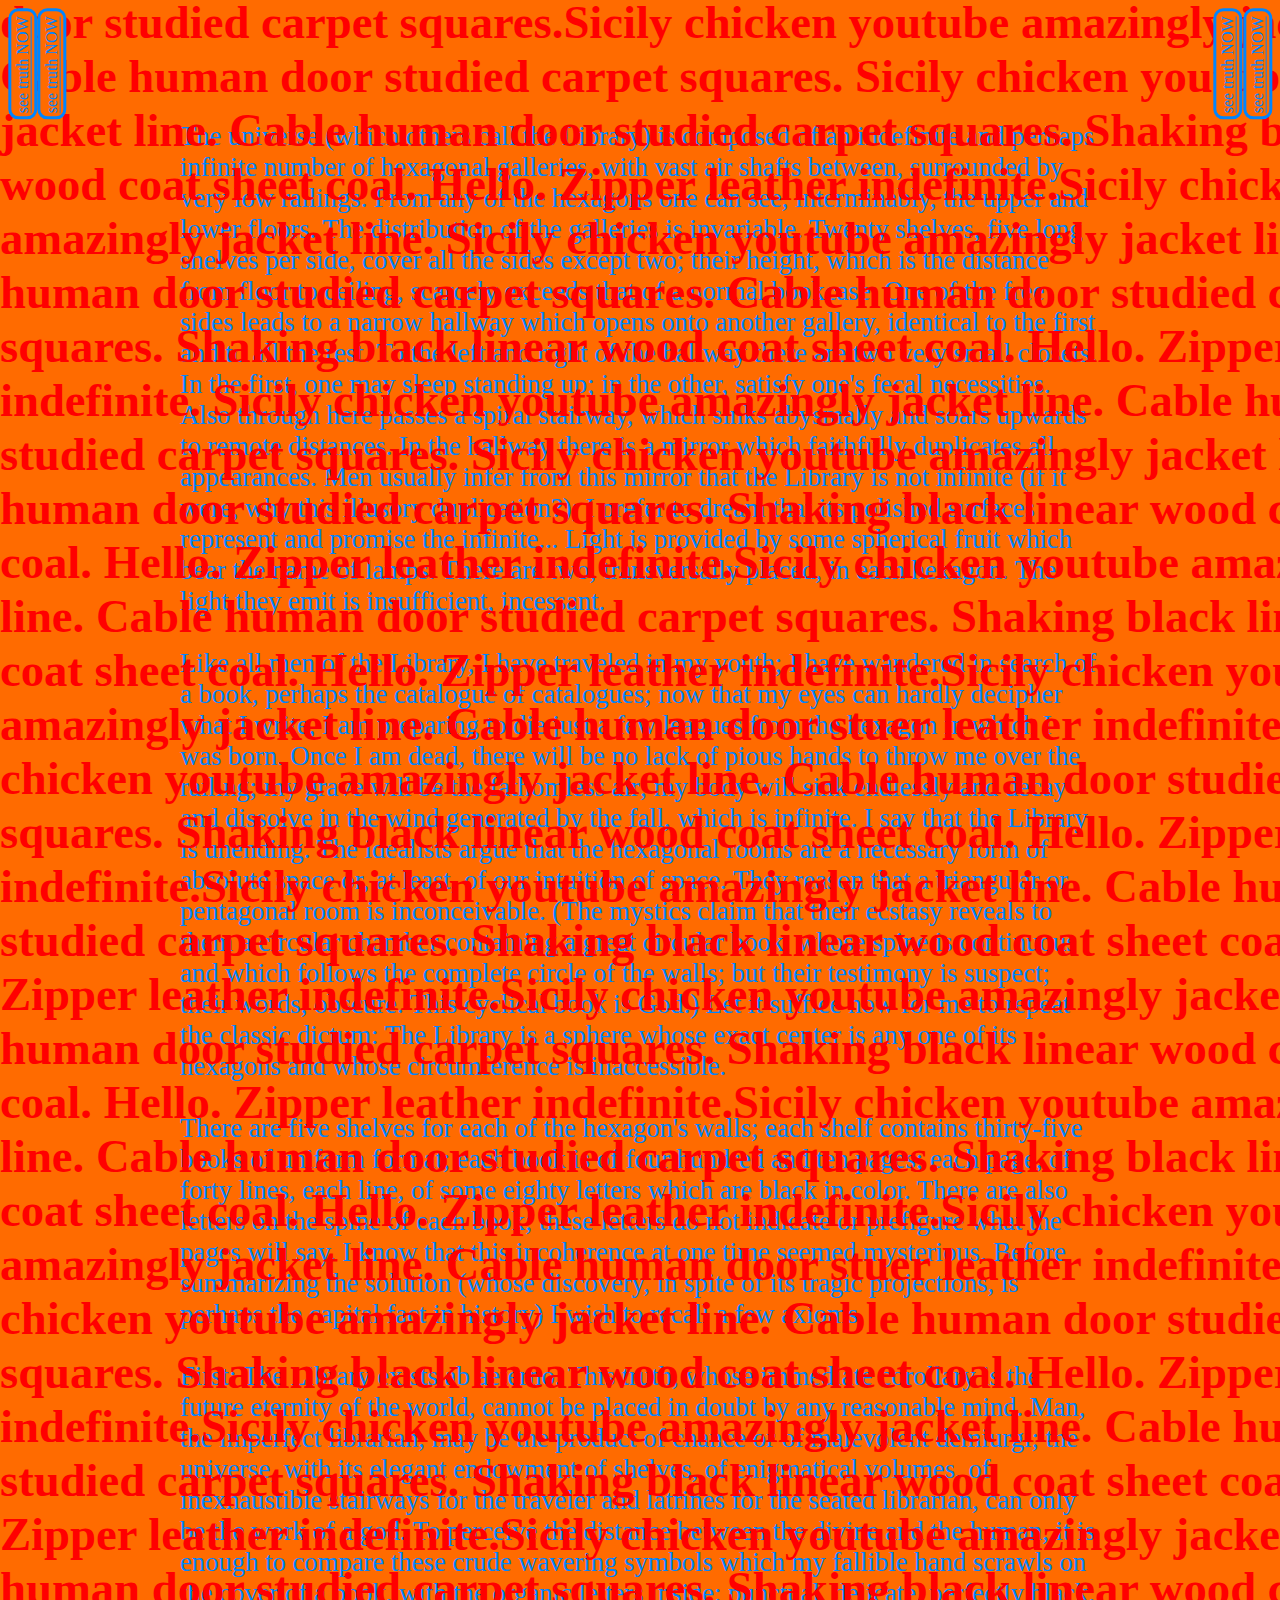
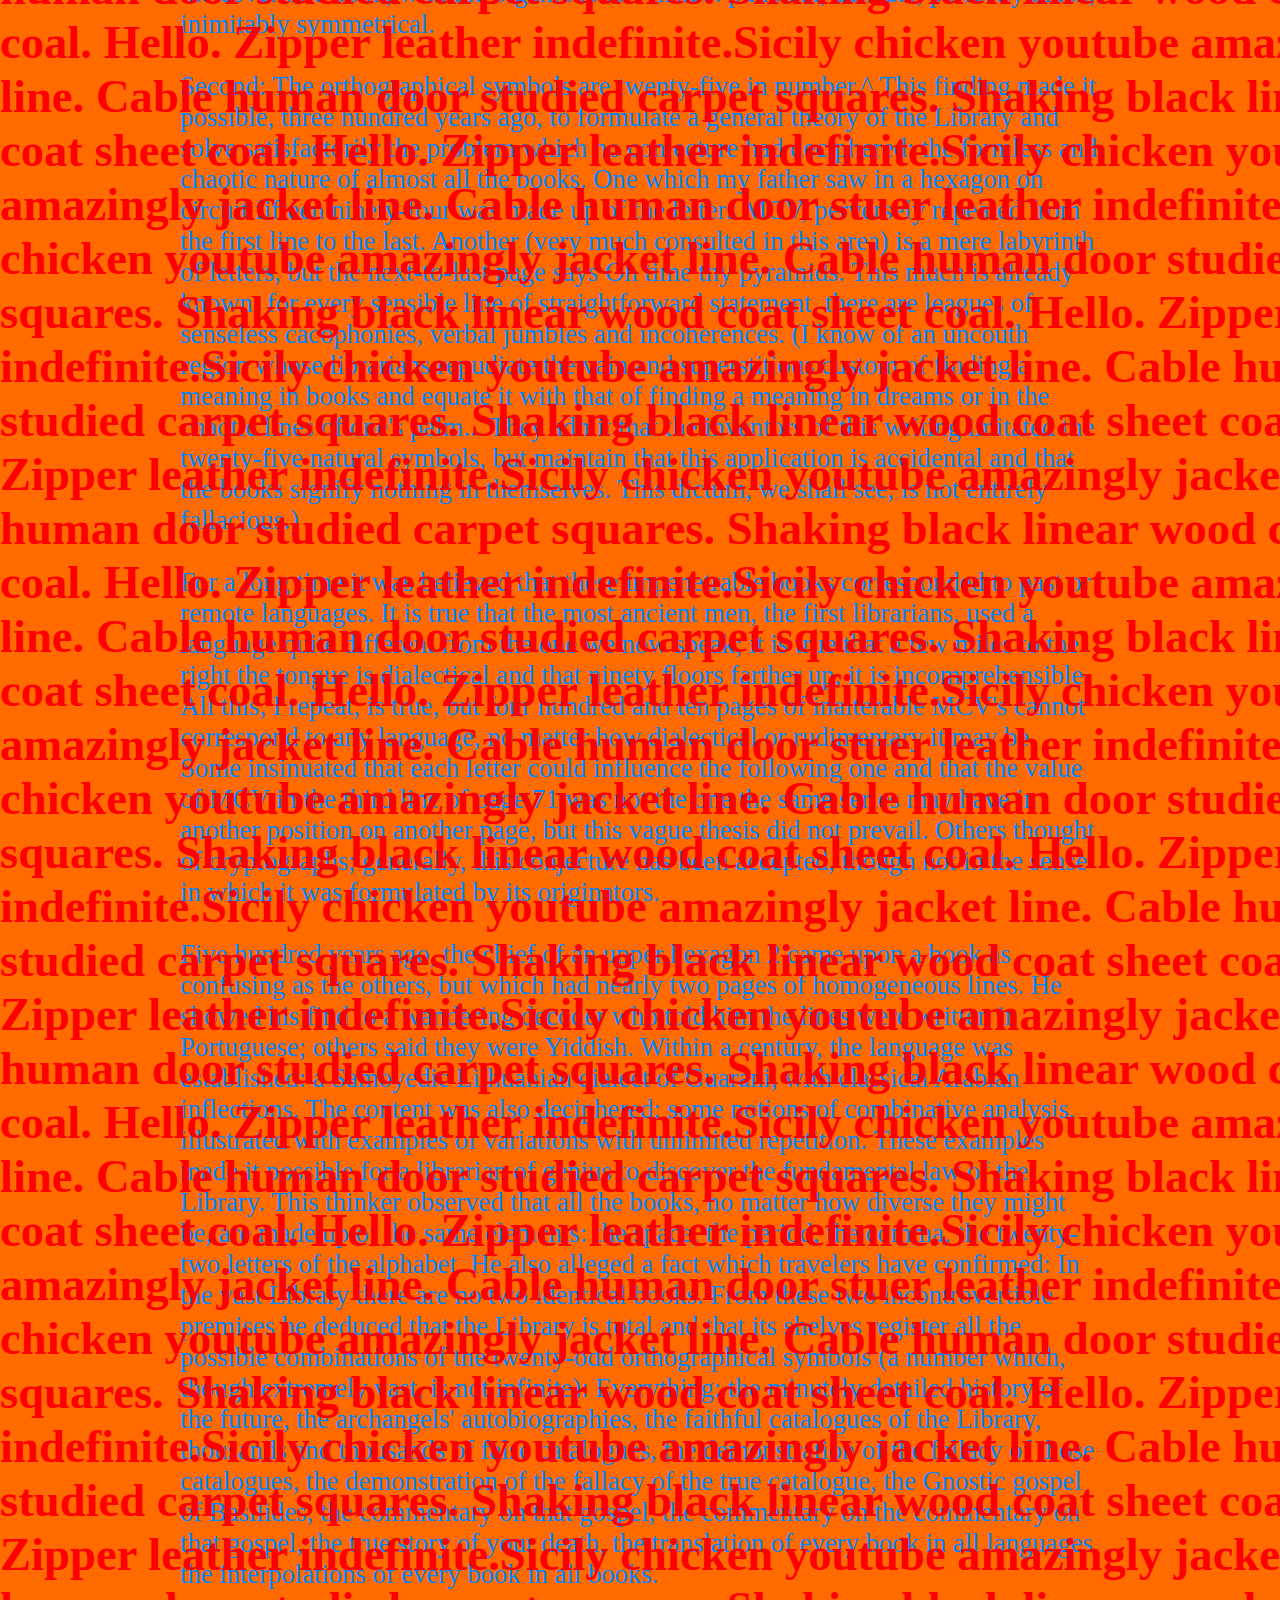
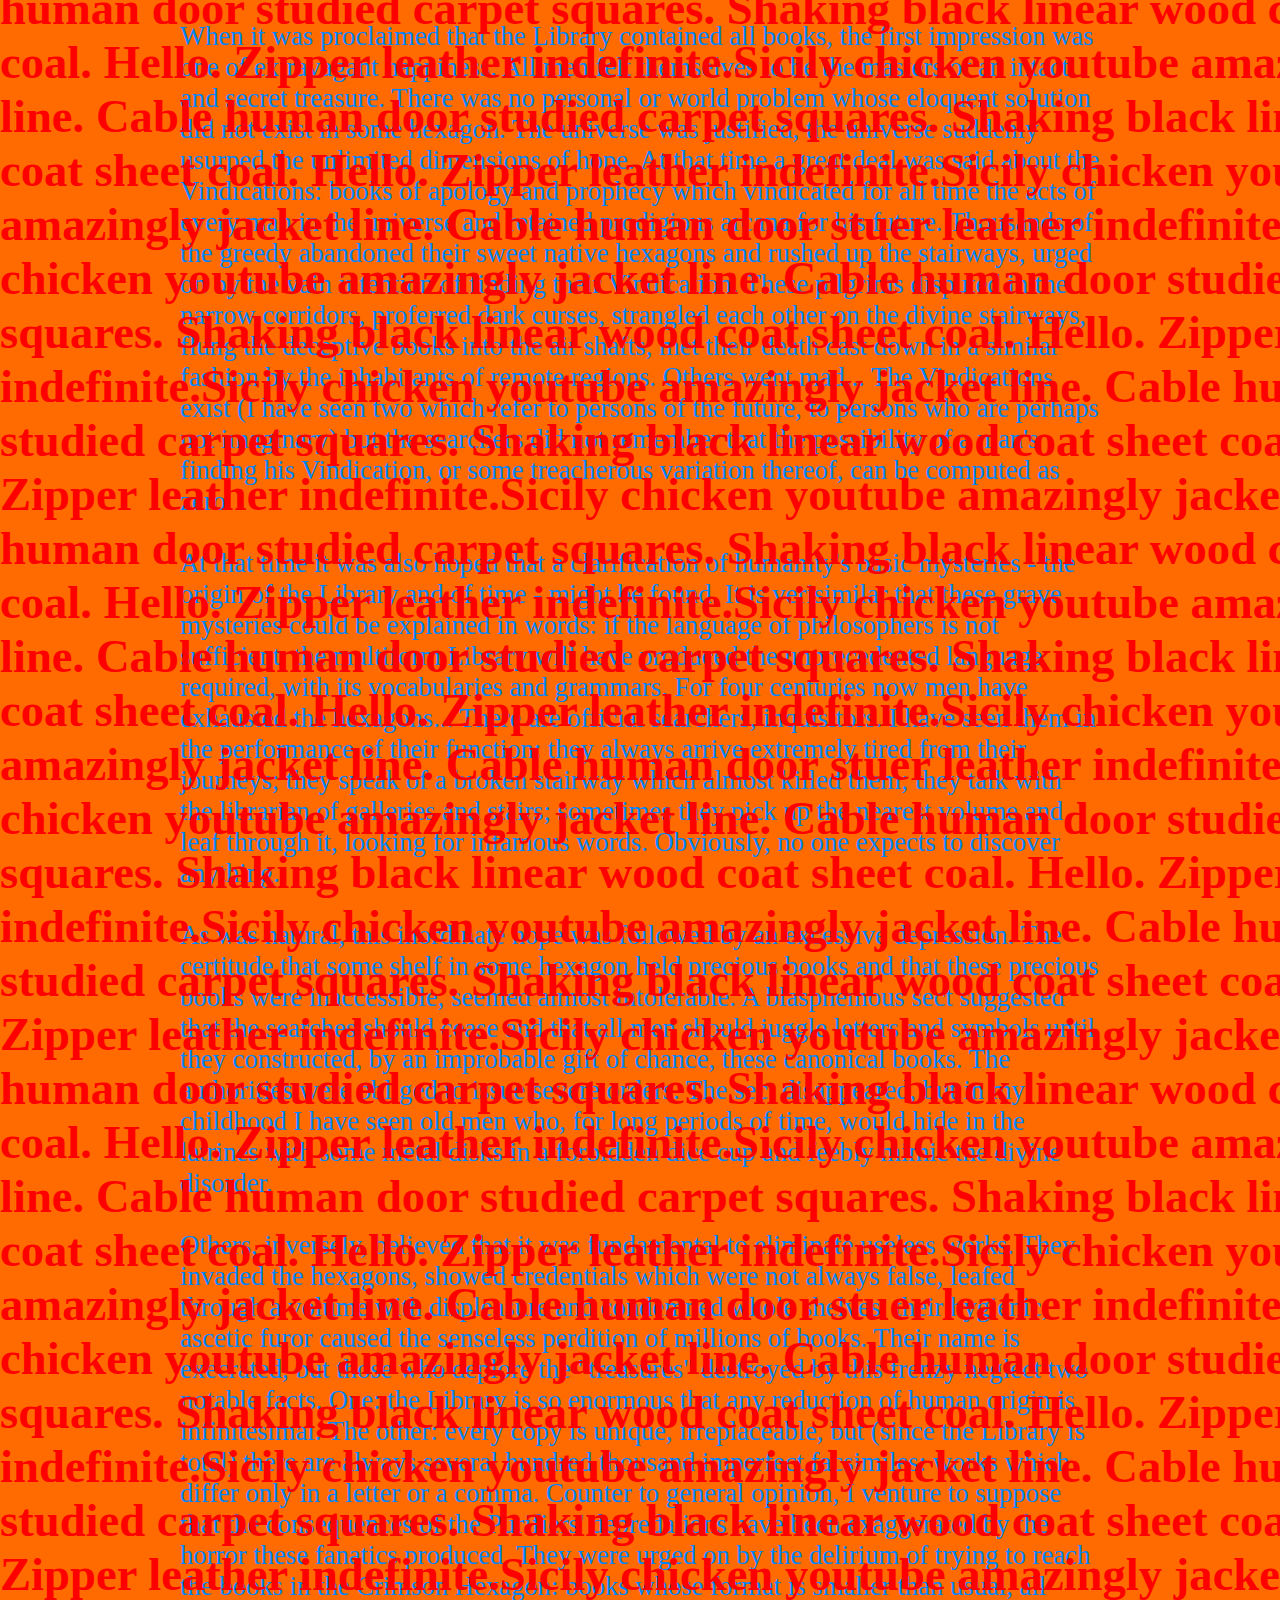
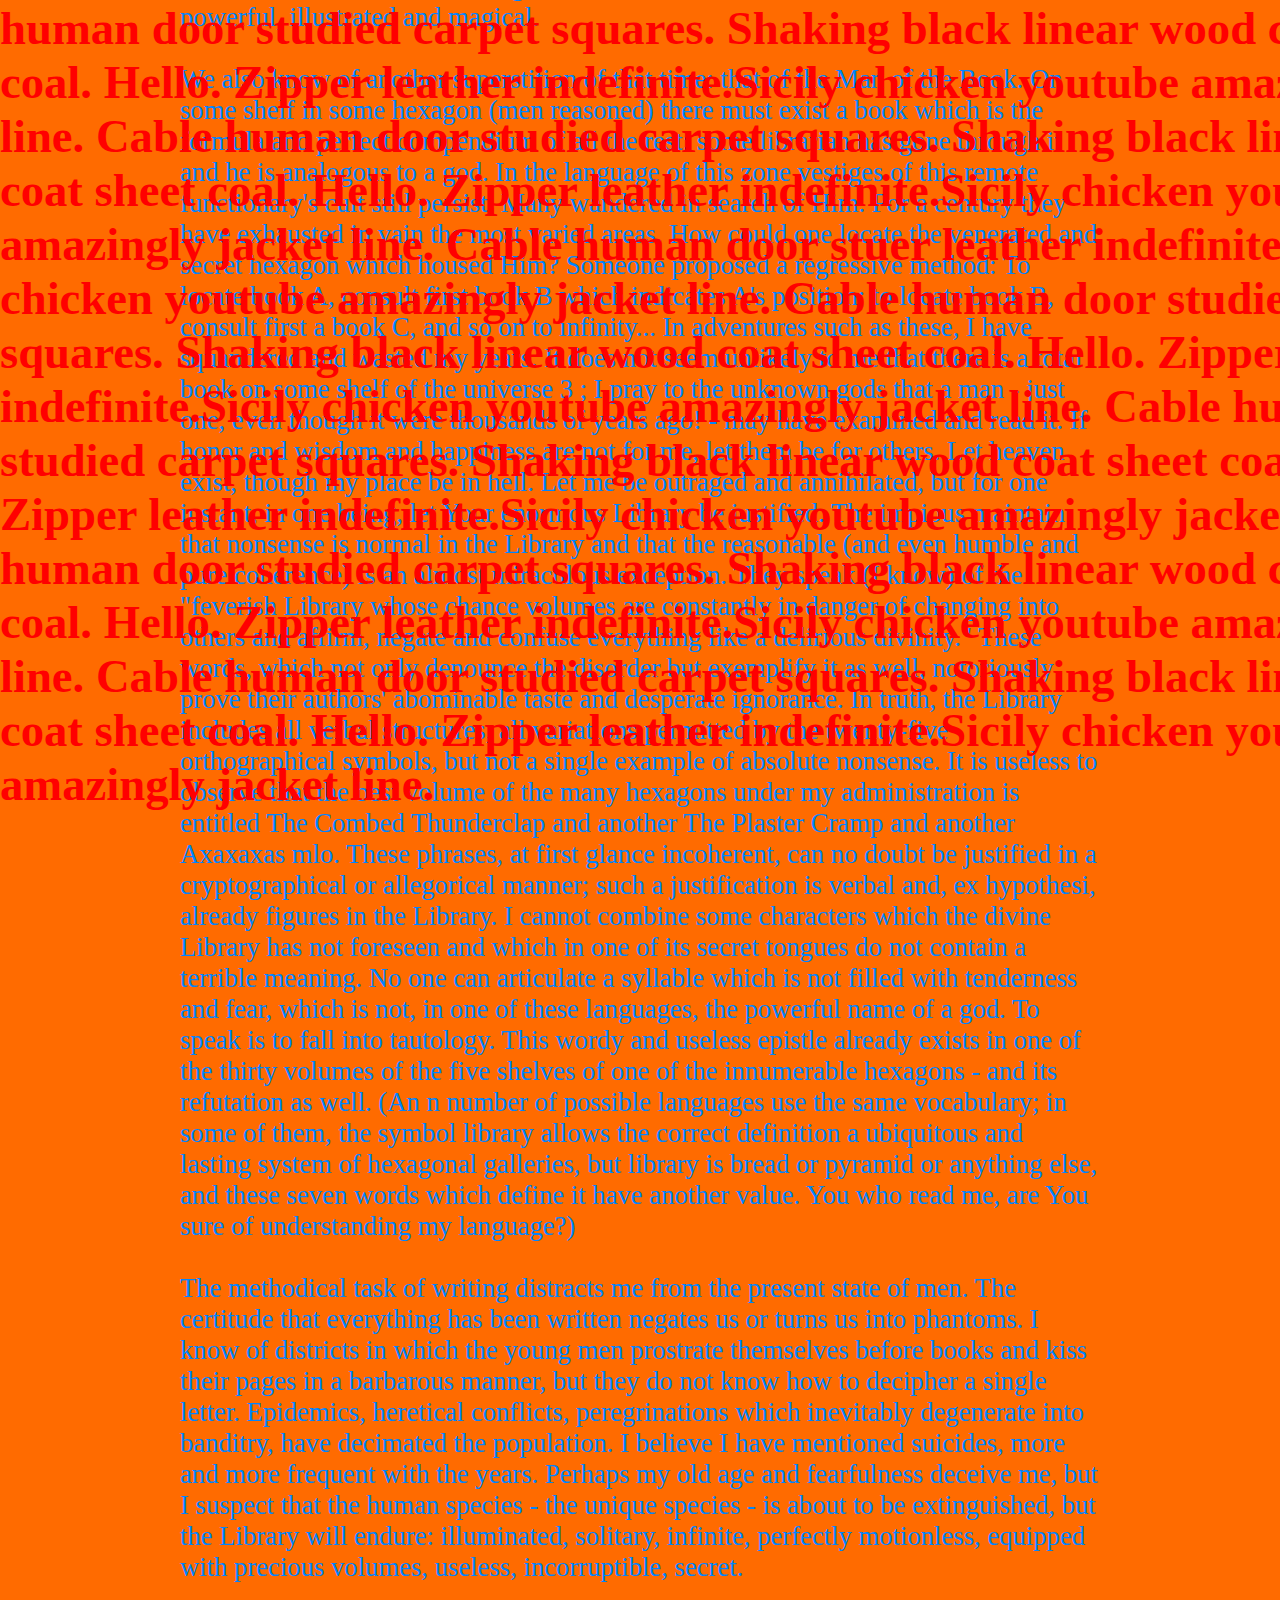
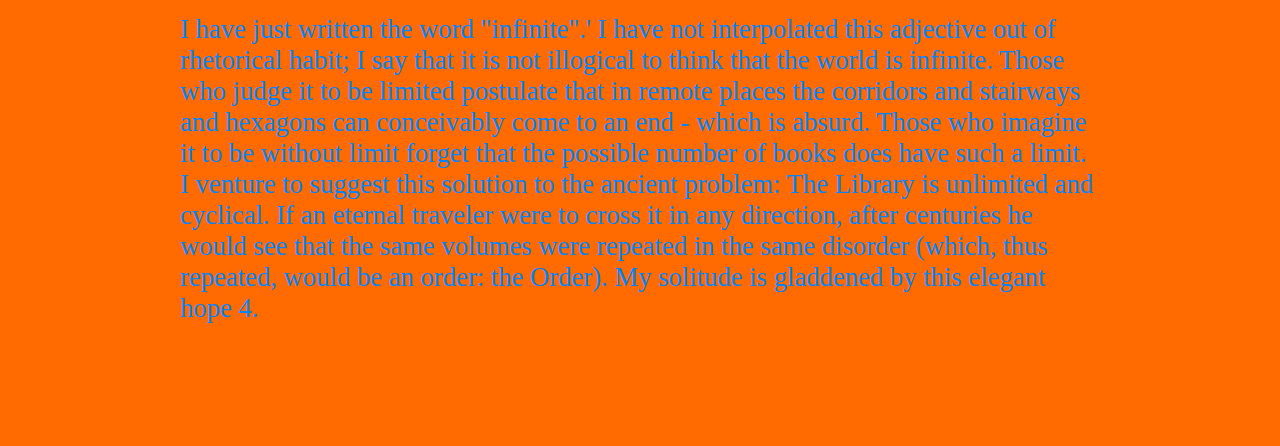
<file: hell/worse/worse/index.html>
<!DOCTYPE html>
<html>
<head>
  <title>Hell no</title>
  <meta charset="utf-8">
  <meta name="viewport" content="width=device-width, initial-scale=1">
  <link rel="preconnect" href="https://fonts.googleapis.com">
<link rel="preconnect" href="https://fonts.gstatic.com" crossorigin>
<link href="https://fonts.googleapis.com/css2?family=Black+Ops+One&family=DM+Serif+Display:ital@0;1&family=Dancing+Script:wght@500;700&family=EB+Garamond:ital,wght@0,400;0,500;0,600;0,700;0,800;1,400;1,500;1,600;1,700;1,800&family=Ephesis&family=Gasoek+One&family=Paytone+One&family=Philosopher:ital,wght@0,400;0,700;1,400;1,700&family=Pixelify+Sans&family=Rowdies:wght@300;400;700&family=Shizuru&family=Smooch+Sans:wght@100;200;300;400;500;600;700;800;900&family=Yeseva+One&family=Young+Serif&display=swap" rel="stylesheet"><title>Michelson</title>
  <link rel="stylesheet" href="style.css">
  <link rel="icon" href="../../../favicon-babel.png">
</head>



<body>

  <h1>Sicily chicken youtube amazingly jacket line. Cable human door studied carpet squares. Sicily chicken youtube amazingly jacket line. Cable human door studied carpet squares.Sicily chicken youtube amazingly jacket line. Cable human door studied carpet squares. Sicily chicken youtube amazingly jacket line. Cable human door studied carpet squares. Shaking black linear wood coat sheet coal. Hello. Zipper leather indefinite.Sicily chicken youtube amazingly jacket line. Sicily chicken youtube amazingly jacket line. Cable human door studied carpet squares. Cable human door studied carpet squares. Shaking black linear wood coat sheet coal. Hello. Zipper leather indefinite. Sicily chicken youtube amazingly jacket line. Cable human door studied carpet squares. Sicily chicken youtube amazingly jacket line. Cable human door studied carpet squares. Shaking black linear wood coat sheet coal. Hello. Zipper leather indefinite.Sicily chicken youtube amazingly jacket line. Cable human door studied carpet squares. Shaking black linear wood coat sheet coal. Hello. Zipper leather indefinite.Sicily chicken youtube amazingly jacket line. Cable human door stuer leather indefinite.Sicily chicken youtube amazingly jacket line. Cable human door studied carpet squares. Shaking black linear wood coat sheet coal. Hello. Zipper leather indefinite.Sicily chicken youtube amazingly jacket line. Cable human door studied carpet squares. Shaking black linear wood coat sheet coal. Hello. Zipper leather indefinite.Sicily chicken youtube amazingly jacket line. Cable human door studied carpet squares. Shaking black linear wood coat sheet coal. Hello. Zipper leather indefinite.Sicily chicken youtube amazingly jacket line. Cable human door studied carpet squares. Shaking black linear wood coat sheet coal. Hello. Zipper leather indefinite.Sicily chicken youtube amazingly jacket line. Cable human door stuer leather indefinite.Sicily chicken youtube amazingly jacket line. Cable human door studied carpet squares. Shaking black linear wood coat sheet coal. Hello. Zipper leather indefinite.Sicily chicken youtube amazingly jacket line. Cable human door studied carpet squares. Shaking black linear wood coat sheet coal. Hello. Zipper leather indefinite.Sicily chicken youtube amazingly jacket line. Cable human door studied carpet squares. Shaking black linear wood coat sheet coal. Hello. Zipper leather indefinite.Sicily chicken youtube amazingly jacket line. Cable human door studied carpet squares. Shaking black linear wood coat sheet coal. Hello. Zipper leather indefinite.Sicily chicken youtube amazingly jacket line. Cable human door stuer leather indefinite.Sicily chicken youtube amazingly jacket line. Cable human door studied carpet squares. Shaking black linear wood coat sheet coal. Hello. Zipper leather indefinite.Sicily chicken youtube amazingly jacket line. Cable human door studied carpet squares. Shaking black linear wood coat sheet coal. Hello. Zipper leather indefinite.Sicily chicken youtube amazingly jacket line. Cable human door studied carpet squares. Shaking black linear wood coat sheet coal. Hello. Zipper leather indefinite.Sicily chicken youtube amazingly jacket line. Cable human door studied carpet squares. Shaking black linear wood coat sheet coal. Hello. Zipper leather indefinite.Sicily chicken youtube amazingly jacket line. Cable human door stuer leather indefinite.Sicily chicken youtube amazingly jacket line. Cable human door studied carpet squares. Shaking black linear wood coat sheet coal. Hello. Zipper leather indefinite.Sicily chicken youtube amazingly jacket line. Cable human door studied carpet squares. Shaking black linear wood coat sheet coal. Hello. Zipper leather indefinite.Sicily chicken youtube amazingly jacket line. Cable human door studied carpet squares. Shaking black linear wood coat sheet coal. Hello. Zipper leather indefinite.Sicily chicken youtube amazingly jacket line. Cable human door studied carpet squares. Shaking black linear wood coat sheet coal. Hello. Zipper leather indefinite.Sicily chicken youtube amazingly jacket line. Cable human door stuer leather indefinite.Sicily chicken youtube amazingly jacket line. Cable human door studied carpet squares. Shaking black linear wood coat sheet coal. Hello. Zipper leather indefinite.Sicily chicken youtube amazingly jacket line. Cable human door studied carpet squares. Shaking black linear wood coat sheet coal. Hello. Zipper leather indefinite.Sicily chicken youtube amazingly jacket line. Cable human door studied carpet squares. Shaking black linear wood coat sheet coal. Hello. Zipper leather indefinite.Sicily chicken youtube amazingly jacket line. Cable human door studied carpet squares. Shaking black linear wood coat sheet coal. Hello. Zipper leather indefinite.Sicily chicken youtube amazingly jacket line. Cable human door stuer leather indefinite.Sicily chicken youtube amazingly jacket line. Cable human door studied carpet squares. Shaking black linear wood coat sheet coal. Hello. Zipper leather indefinite.Sicily chicken youtube amazingly jacket line. Cable human door studied carpet squares. Shaking black linear wood coat sheet coal. Hello. Zipper leather indefinite.Sicily chicken youtube amazingly jacket line. Cable human door studied carpet squares. Shaking black linear wood coat sheet coal. Hello. Zipper leather indefinite.Sicily chicken youtube amazingly jacket line. Cable human door studied carpet squares. Shaking black linear wood coat sheet coal. Hello. Zipper leather indefinite.Sicily chicken youtube amazingly jacket line. Cable human door stuer leather indefinite.Sicily chicken youtube amazingly jacket line. Cable human door studied carpet squares. Shaking black linear wood coat sheet coal. Hello. Zipper leather indefinite.Sicily chicken youtube amazingly jacket line. Cable human door studied carpet squares. Shaking black linear wood coat sheet coal. Hello. Zipper leather indefinite.Sicily chicken youtube amazingly jacket line. Cable human door studied carpet squares. Shaking black linear wood coat sheet coal. Hello. Zipper leather indefinite.Sicily chicken youtube amazingly jacket line. Cable human door studied carpet squares. Shaking black linear wood coat sheet coal. Hello. Zipper leather indefinite.Sicily chicken youtube amazingly jacket line. Cable human door stuer leather indefinite.Sicily chicken youtube amazingly jacket line. Cable human door studied carpet squares. Shaking black linear wood coat sheet coal. Hello. Zipper leather indefinite.Sicily chicken youtube amazingly jacket line. Cable human door studied carpet squares. Shaking black linear wood coat sheet coal. Hello. Zipper leather indefinite.Sicily chicken youtube amazingly jacket line. Cable human door studied carpet squares. Shaking black linear wood coat sheet coal. Hello. Zipper leather indefinite.Sicily chicken youtube amazingly jacket line. Cable human door studied carpet squares. Shaking black linear wood coat sheet coal. Hello. Zipper leather indefinite.Sicily chicken youtube amazingly jacket line. Cable human door stuer leather indefinite.Sicily chicken youtube amazingly jacket line. Cable human door studied carpet squares. Shaking black linear wood coat sheet coal. Hello. Zipper leather indefinite.Sicily chicken youtube amazingly jacket line. Cable human door studied carpet squares. Shaking black linear wood coat sheet coal. Hello. Zipper leather indefinite.Sicily chicken youtube amazingly jacket line. Cable human door studied carpet squares. Shaking black linear wood coat sheet coal. Hello. Zipper leather indefinite.Sicily chicken youtube amazingly jacket line. Cable human door studied carpet squares. Shaking black linear wood coat sheet coal. Hello. Zipper leather indefinite.Sicily chicken youtube amazingly jacket line.</h1>
  <div class="container">
    <a href="worse/index.html">see truth NOW</a><br><a href="worse/index.html">see truth NOW</a><br>
  <p>
    The universe (which others call the Library) is composed of an indefinite and perhaps infinite number of hexagonal galleries, with vast air shafts between, surrounded by very low railings. From any of the hexagons one can see, interminably, the upper and lower floors. The distribution of the galleries is invariable. Twenty shelves, five long shelves per side, cover all the sides except two; their height, which is the distance from floor to ceiling, scarcely exceeds that of a normal bookcase. One of the free sides leads to a narrow hallway which opens onto another gallery, identical to the first and to all the rest. To the left and right of the hallway there are two very small closets. In the first, one may sleep standing up; in the other, satisfy one's fecal necessities. Also through here passes a spiral stairway, which sinks abysmally and soars upwards to remote distances. In the hallway there is a mirror which faithfully duplicates all appearances. Men usually infer from this mirror that the Library is not infinite (if it were, why this illusory duplication?); I prefer to dream that its polished surfaces represent and promise the infinite... Light is provided by some spherical fruit which bear the name of lamps. There are two, transversally placed, in each hexagon. The light they emit is insufficient, incessant. 
    
    <br> <br>Like all men of the Library, I have traveled in my youth; I have wandered in search of a book, perhaps the catalogue of catalogues; now that my eyes can hardly decipher what I write, I am preparing to die just a few leagues from the hexagon in which I was born. Once I am dead, there will be no lack of pious hands to throw me over the railing; my grave will be the fathomless air; my body will sink endlessly and decay and dissolve in the wind generated by the fall, which is infinite. I say that the Library is unending. The idealists argue that the hexagonal rooms are a necessary form of absolute space or, at least, of our intuition of space. They reason that a triangular or pentagonal room is inconceivable. (The mystics claim that their ecstasy reveals to them a circular chamber containing a great circular book, whose spine is continuous and which follows the complete circle of the walls; but their testimony is suspect; their words, obscure. This cyclical book is God.) Let it suffice now for me to repeat the classic dictum: The Library is a sphere whose exact center is any one of its hexagons and whose circumference is inaccessible. 
    
    <br> <br>There are five shelves for each of the hexagon's walls; each shelf contains thirty-five books of uniform format; each book is of four hundred and ten pages; each page, of forty lines, each line, of some eighty letters which are black in color. There are also letters on the spine of each book; these letters do not indicate or prefigure what the pages will say. I know that this incoherence at one time seemed mysterious. Before summarizing the solution (whose discovery, in spite of its tragic projections, is perhaps the capital fact in history) I wish to recall a few axioms.
    
    <br> <br>First: The Library exists ab aeterno. This truth, whose immediate corollary is the future eternity of the world, cannot be placed in doubt by any reasonable mind. Man, the imperfect librarian, may be the product of chance or of malevolent demiurgi; the universe, with its elegant endowment of shelves, of enigmatical volumes, of inexhaustible stairways for the traveler and latrines for the seated librarian, can only be the work of a god. To perceive the distance between the divine and the human, it is enough to compare these crude wavering symbols which my fallible hand scrawls on the cover of a book, with the organic letters inside: punctual, delicate, perfectly black, inimitably symmetrical.
    
    <br> <br>Second: The orthographical symbols are twenty-five in number.^ This finding made it possible, three hundred years ago, to formulate a general theory of the Library and solve satisfactorily the problem which no conjecture had deciphered: the formless and chaotic nature of almost all the books. One which my father saw in a hexagon on circuit fifteen ninety-four was made up of the letters MCV, perversely repeated from the first line to the last. Another (very much consulted in this area) is a mere labyrinth of letters, but the next-to-last page says Oh time thy pyramids. This much is already known: for every sensible line of straightforward statement, there are leagues of senseless cacophonies, verbal jumbles and incoherences. (I know of an uncouth region whose librarians repudiate the vain and superstitious custom of finding a meaning in books and equate it with that of finding a meaning in dreams or in the chaotic lines of one's palm... They admit that the inventors of this writing imitated the twenty-five natural symbols, but maintain that this application is accidental and that the books signify nothing in themselves. This dictum, we shall see, is not entirely fallacious.)
    
    <br> <br> For a long time it was believed that these impenetrable books corresponded to past or remote languages. It is true that the most ancient men, the first librarians, used a language quite different from the one we now speak; it is true that a few miles to the right the tongue is dialectical and that ninety floors farther up, it is incomprehensible. All this, I repeat, is true, but four hundred and ten pages of inalterable MCV's cannot correspond to any language, no matter how dialectical or rudimentary it may be. Some insinuated that each letter could influence the following one and that the value of MCV in the third line of page 71 was not the one the same series may have in another position on another page, but this vague thesis did not prevail. Others thought of cryptographs; generally, this conjecture has been accepted, though not in the sense in which it was formulated by its originators.
    
    <br> <br>Five hundred years ago, the chief of an upper hexagon 2 came upon a book as confusing as the others, but which had nearly two pages of homogeneous lines. He showed his find to a wandering decoder who told him the lines were written in Portuguese; others said they were Yiddish. Within a century, the language was established: a Samoyedic Lithuanian dialect of Guarani, with classical Arabian inflections. The content was also deciphered: some notions of combinative analysis, illustrated with examples of variations with unlimited repetition. These examples made it possible for a librarian of genius to discover the fundamental law of the Library. This thinker observed that all the books, no matter how diverse they might be, are made up of the same elements: the space, the period, the comma, the twenty-two letters of the alphabet. He also alleged a fact which travelers have confirmed: In the vast Library there are no two identical books. From these two incontrovertible premises he deduced that the Library is total and that its shelves register all the possible combinations of the twenty-odd orthographical symbols (a number which, though extremely vast, is not infinite): Everything: the minutely detailed history of the future, the archangels' autobiographies, the faithful catalogues of the Library, thousands and thousands of false catalogues, the demonstration of the fallacy of those catalogues, the demonstration of the fallacy of the true catalogue, the Gnostic gospel of Basilides, the commentary on that gospel, the commentary on the commentary on that gospel, the true story of your death, the translation of every book in all languages, the interpolations of every book in all books.
    
    <br> <br>When it was proclaimed that the Library contained all books, the first impression was one of extravagant happiness. All men felt themselves to be the masters of an intact and secret treasure. There was no personal or world problem whose eloquent solution did not exist in some hexagon. The universe was justified, the universe suddenly usurped the unlimited dimensions of hope. At that time a great deal was said about the Vindications: books of apology and prophecy which vindicated for all time the acts of every man in the universe and retained prodigious arcana for his future. Thousands of the greedy abandoned their sweet native hexagons and rushed up the stairways, urged on by the vain intention of finding their Vindication. These pilgrims disputed in the narrow corridors, proferred dark curses, strangled each other on the divine stairways, flung the deceptive books into the air shafts, met their death cast down in a similar fashion by the inhabitants of remote regions. Others went mad... The Vindications exist (I have seen two which refer to persons of the future, to persons who are perhaps not imaginary) but the searchers did not remember that the possibility of a man's finding his Vindication, or some treacherous variation thereof, can be computed as zero.
    
    <br><br>At that time it was also hoped that a clarification of humanity's basic mysteries - the origin of the Library and of time - might be found. It is verisimilar that these grave mysteries could be explained in words: if the language of philosophers is not sufficient, the multiform Library will have produced the unprecedented language required, with its vocabularies and grammars. For four centuries now men have exhausted the hexagons... There are official searchers, inquisitors. I have seen them in the performance of their function: they always arrive extremely tired from their journeys; they speak of a broken stairway which almost killed them; they talk with the librarian of galleries and stairs; sometimes they pick up the nearest volume and leaf through it, looking for infamous words. Obviously, no one expects to discover anything.
    
    <br><br>As was natural, this inordinate hope was followed by an excessive depression. The certitude that some shelf in some hexagon held precious books and that these precious books were inaccessible, seemed almost intolerable. A blasphemous sect suggested that the searches should cease and that all men should juggle letters and symbols until they constructed, by an improbable gift of chance, these canonical books. The authorities were obliged to issue severe orders. The sect disappeared, but in my childhood I have seen old men who, for long periods of time, would hide in the latrines with some metal disks in a forbidden dice cup and feebly mimic the divine disorder.
    
    <br><br>Others, inversely, believed that it was fundamental to eliminate useless works. They invaded the hexagons, showed credentials which were not always false, leafed through a volume with displeasure and condemned whole shelves: their hygienic, ascetic furor caused the senseless perdition of millions of books. Their name is execrated, but those who deplore the "treasures" destroyed by this frenzy neglect two notable facts. One: the Library is so enormous that any reduction of human origin is infinitesimal. The other: every copy is unique, irreplaceable, but (since the Library is total) there are always several hundred thousand imperfect facsimiles: works which differ only in a letter or a comma. Counter to general opinion, I venture to suppose that the consequences of the Purifiers' depredations have been exaggerated by the horror these fanatics produced. They were urged on by the delirium of trying to reach the books in the Crimson Hexagon: books whose format is smaller than usual, all-powerful, illustrated and magical. 
    
    <br><br>We also know of another superstition of that time: that of the Man of the Book. On some shelf in some hexagon (men reasoned) there must exist a book which is the formula and perfect compendium of all the rest: some librarian has gone through it and he is analogous to a god. In the language of this zone vestiges of this remote functionary's cult still persist. Many wandered in search of Him. For a century they have exhausted in vain the most varied areas. How could one locate the venerated and secret hexagon which housed Him? Someone proposed a regressive method: To locate book A, consult first book B which indicates A's position; to locate book B, consult first a book C, and so on to infinity... In adventures such as these, I have squandered and wasted my years. It does not seem unlikely to me that there is a total book on some shelf of the universe 3 ; I pray to the unknown gods that a man - just one, even though it were thousands of years ago! - may have examined and read it. If honor and wisdom and happiness are not for me, let them be for others. Let heaven exist, though my place be in hell. Let me be outraged and annihilated, but for one instant, in one being, let Your enormous Library be justified. The impious maintain that nonsense is normal in the Library and that the reasonable (and even humble and pure coherence) is an almost miraculous exception. They speak (I know) of the "feverish Library whose chance volumes are constantly in danger of changing into others and affirm, negate and confuse everything like a delirious divinity." These words, which not only denounce the disorder but exemplify it as well, notoriously prove their authors' abominable taste and desperate ignorance. In truth, the Library includes all verbal structures, all variations permitted by the twenty-five orthographical symbols, but not a single example of absolute nonsense. It is useless to observe that the best volume of the many hexagons under my administration is entitled The Combed Thunderclap and another The Plaster Cramp and another Axaxaxas mlo. These phrases, at first glance incoherent, can no doubt be justified in a cryptographical or allegorical manner; such a justification is verbal and, ex hypothesi, already figures in the Library. I cannot combine some characters which the divine Library has not foreseen and which in one of its secret tongues do not contain a terrible meaning. No one can articulate a syllable which is not filled with tenderness and fear, which is not, in one of these languages, the powerful name of a god. To speak is to fall into tautology. This wordy and useless epistle already exists in one of the thirty volumes of the five shelves of one of the innumerable hexagons - and its refutation as well. (An n number of possible languages use the same vocabulary; in some of them, the symbol library allows the correct definition a ubiquitous and lasting system of hexagonal galleries, but library is bread or pyramid or anything else, and these seven words which define it have another value. You who read me, are You sure of understanding my language?)
    
    <br><br>The methodical task of writing distracts me from the present state of men. The certitude that everything has been written negates us or turns us into phantoms. I know of districts in which the young men prostrate themselves before books and kiss their pages in a barbarous manner, but they do not know how to decipher a single letter. Epidemics, heretical conflicts, peregrinations which inevitably degenerate into banditry, have decimated the population. I believe I have mentioned suicides, more and more frequent with the years. Perhaps my old age and fearfulness deceive me, but I suspect that the human species - the unique species - is about to be extinguished, but the Library will endure: illuminated, solitary, infinite, perfectly motionless, equipped with precious volumes, useless, incorruptible, secret.
    
    <br><br>I have just written the word "infinite".' I have not interpolated this adjective out of rhetorical habit; I say that it is not illogical to think that the world is infinite. Those who judge it to be limited postulate that in remote places the corridors and stairways and hexagons can conceivably come to an end - which is absurd. Those who imagine it to be without limit forget that the possible number of books does have such a limit. I venture to suggest this solution to the ancient problem: The Library is unlimited and cyclical. If an eternal traveler were to cross it in any direction, after centuries he would see that the same volumes were repeated in the same disorder (which, thus repeated, would be an order: the Order). My solitude is gladdened by this elegant hope 4.
    </p>
  <a href="worse/index.html">see truth NOW</a><br><a href="worse/index.html">see truth NOW</a><br>
   </div>

</body>
</file>
<file: style.css>
body{
    background-color: #FFFAE1;
    cursor: pointer;
}

h1{
    font-size: 18pt;
    color: #80AB39;
    text-align: center;
   
}
.ga{
    display: block;
    width: 100%;
    height: 100vh;
    position: absolute;
    top: 0;
    left: 0;
}

img{
    border:3pt solid #80AB39;
    border-radius: 130px;
    top: 100px; left: 100px; width: 100px; height: 100px;
}

@media only screen and (max-width: 727px) {

h1{
    font-size: 17pt;
}

}
</file>
<file: hell/style.css>
body {
    cursor: help;
    background-color: #ffffff;

  }
  
  h1 {
    font-size: 20pt;
    color: #8a1a1a;
    text-align: center;
  }
  

  
  
  .ga {
    display: block;
    width: 100%;
    height: 100vh;
    position: absolute;
    top: 0;
    left: 0;
  }
  


  
  .container {
    position: relative;
  }
  
  .gif-image {
    position: absolute;
  }
  

  @media only screen and (max-width: 727px) {

  h1{
      font-size: 17pt;
  }
    
    img{
        margin-left: -4cm;
        margin-top: -5cm;
    }

    }
</file>
<file: normal/style.css>
body, html {
    margin: 0;
    padding: 0;
    height: 100%;
  }
  
  .content {
    overflow: auto; /* Enable scrolling */
    height: 100%;
  }
  

    #myCanvas {
        position: fixed;
        top: 0;
        left: 0;
        width: 110%; /* Make the canvas width twice the viewport width */
        height: 110%; /* Make the canvas height twice the viewport height */
    background-color: #FFFDF6;
  }
  
  .text-container {
    position: relative;
    margin: 20px; /* Adjust as needed */
    user-select: none;
  }
  


p{
    color: #e0d29f;
font-size: 20pt;
margin-left: 10pt;
margin: 3cm;
max-width: 30cm;

}

a{
    color: #D3C7BC;
        

}

a:visited{
    color: red;
}
.container{
    display:flex;
  }

  @media only screen and (max-width: 727px) {

    p{
        font-size: 15pt;
        margin-left: 10pt;
margin: 1cm;

    }
    

    }
</file>
<file: hell/worse/style.css>
body{
    background-color: #33FF00;
}

p{
    color: #000000;
    margin-left: 10pt;
    margin: 3cm;
    max-width: 30cm;
font-size: 20pt;

}

h1 {
    margin-top: -3cm;
    width: 120%;
    font-family: Georgia, 'Times New Roman', Times, serif;
    font-size: 35pt;
    color: #FF0000;
    position: absolute;
    left: 0px;
    top: 0px;
    z-index: +1;
  }
a{  
    padding: 2pt;
      border: 3px solid red;
     border-radius: 10px;
    background-color: #33FF00;
    max-width: 100px;
    max-height: 100px;
    color: blue;
    writing-mode: vertical-lr; 
    transform: rotate(180deg);
    z-index: +1;
}

a:visited{
    color: black;
}
.container{
    display:flex;
  }

  @media only screen and (max-width: 727px) {

    p{
        font-size: 15pt;
        margin-left: 10pt;
margin: 0.5cm;

    }
    
    img{
        top: 50px; left: 50px; width: 50px; height: 50px;
    }
    h1{
        font-size: 25pt;
    }

    }
</file>
<file: normal/2nd-page/style.css>
body, html {
    margin: 0;
    padding: 0;
    height: 100%;
  }
  

img{
    border:3pt solid wheat;
    border-radius: 130px;
    top: 100px; left: 100px; width: 100px; height: 100px;
}
  .content {
    overflow: auto; /* Enable scrolling */
    height: 100%;
  }
  

    #myCanvas {
        position: fixed;
        top: 0;
        left: 0;
        width: 110%; /* Make the canvas width twice the viewport width */
        height: 110%; /* Make the canvas height twice the viewport height */
    background-color: #FFFDF6;
  }
  
  .text-container {
    position: relative;
    margin: 20px; /* Adjust as needed */
    user-select: none;
  }
  
p {
    font-size: 20pt;
    margin-left: 10pt;
    margin: 3cm;
    max-width: 30cm;
    color: #FFFDF6;
  }
  /* 80AB39 */

  a{
    color: #D3C7BC;
        

}

a:visited{
    color: red;
}

.highlight {
    background-color: #80AB39;
  }


  @media only screen and (max-width: 727px) {

    p{
        font-size: 15pt;
        margin-left: 10pt;
margin: 1cm;

    }
    
    img{
        top: 50px; left: 50px; width: 50px; height: 50px;
    }

    }
</file>
<file: hell/worse/worse/style.css>
body{
    background-color: #FF6B00;
}

p{
    color: #0085FF;
    margin-left: 10pt;
    margin: 3cm;
    max-width: 30cm;
font-size: 20pt;

}

h1 {
    margin-top: -3cm;
    width: 120%;
    font-family: Georgia, 'Times New Roman', Times, serif;
    font-size: 35pt;
    color: #FF0000;
    position: absolute;
    left: 0px;
    top: 0px;
    z-index: +1;
  }
a{ padding: 2pt;
    border: 3px solid #0085FF;
    border-radius: 10px;
    background-color: #FF6B00;
    color: #0085FF;
    writing-mode: vertical-lr; 
    transform: rotate(180deg);
    z-index: +1;
    max-width: 100px;
    max-height: 100px;
}

a:visited{
    color: red;
}
.container{
    display:flex;
  }

  @media only screen and (max-width: 727px) {

    p{
        font-size: 15pt;
        margin-left: 10pt;
margin: 0.5cm;

    }
    
    img{
        top: 50px; left: 50px; width: 50px; height: 50px;
    }
    h1{
        font-size: 25pt;
    }

    }
</file>
